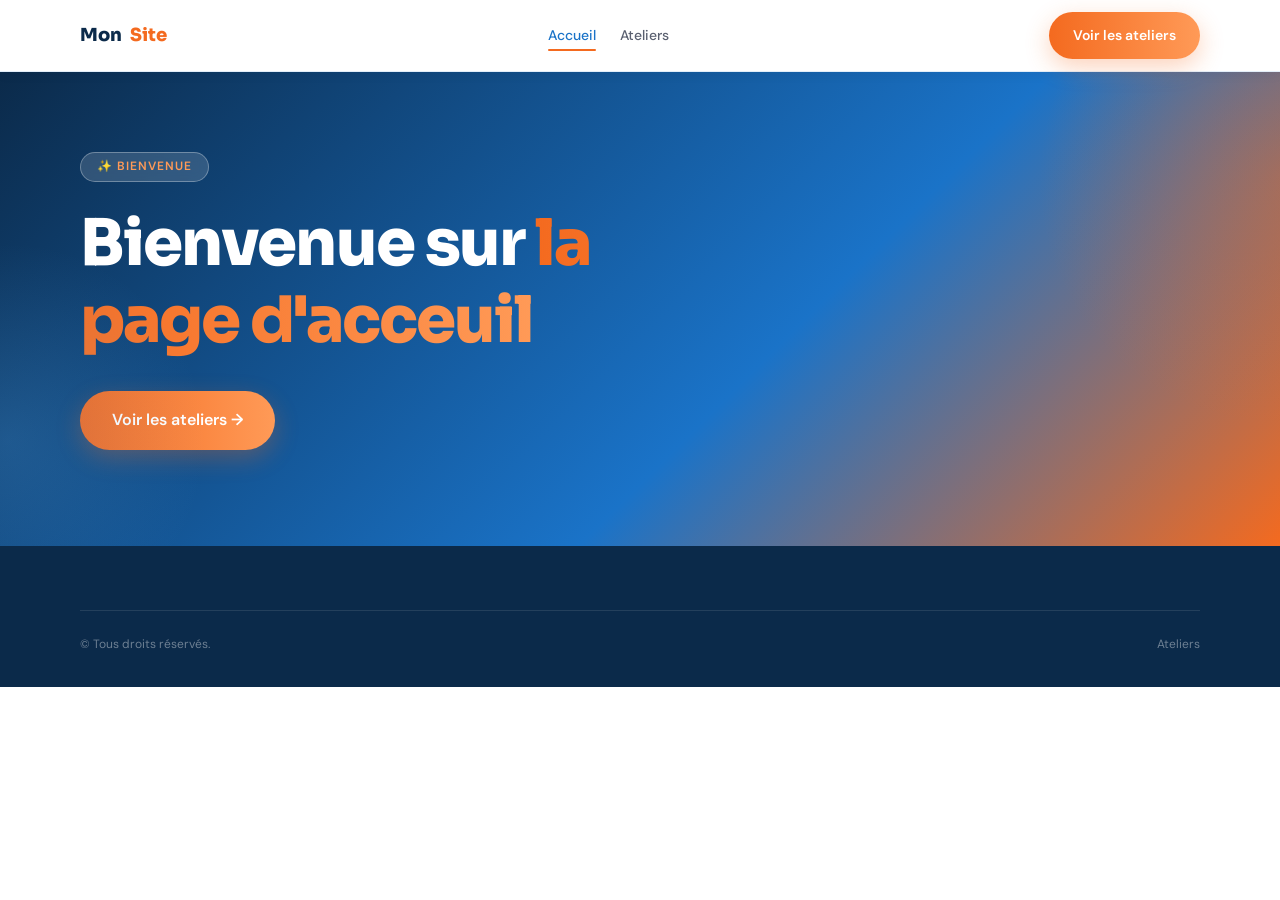
<file: index.html>
<!DOCTYPE html>
<html lang="fr">
<head>
  <meta charset="UTF-8" />
  <meta name="viewport" content="width=device-width, initial-scale=1.0" />
  <title>Accueil</title>
  <link rel="preconnect" href="https://fonts.googleapis.com" />
  <link href="https://fonts.googleapis.com/css2?family=Sora:wght@400;600;700;800&family=DM+Sans:ital,opsz,wght@0,9..40,400;0,9..40,500;0,9..40,600;1,9..40,400&display=swap" rel="stylesheet" />
  <link rel="stylesheet" href="style.css" />
</head>
<body>

  <!-- ── Navigation ───────────────────────────────────────── -->
  <header class="nav">
    <div class="conteneur nav__inner">
      <a href="index.html" class="nav__logo">
        Mon<span>Site</span>
      </a>

      <nav class="nav__liens">
        <a href="index.html" class="nav__lien actif">Accueil</a>
        <a href="ateliers.html" class="nav__lien">Ateliers</a>
      </nav>

      <div class="nav__actions">
        <a href="ateliers.html" class="btn btn-primaire">Voir les ateliers</a>
      </div>

      <!-- Burger mobile -->
      <button class="nav__burger" id="burger" aria-label="Menu">
        <span></span><span></span><span></span>
      </button>
    </div>
  </header>

  <!-- Menu mobile -->
  <div class="nav__mobile" id="navMobile">
    <a href="index.html" class="nav__lien actif">Accueil</a>
    <a href="ateliers.html" class="nav__lien">Ateliers</a>
    <a href="ateliers.html" class="btn btn-primaire btn-plein mt-4">Voir les ateliers</a>
  </div>

  <!-- ── Hero ─────────────────────────────────────────────── -->
  <section class="hero">
    <div class="conteneur">
      <div class="hero__layout">
        <div>
          <div class="hero__badge">✨ Bienvenue</div>
          <h1 class="titre-hero hero__titre">
            Bienvenue sur <span class="accent-orange">la page d'acceuil</span>
          </h1>
          <p class="hero__sous-titre">
            
          </p>
          <div class="hero__cta">
            <a href="ateliers.html" class="btn btn-primaire btn-lg">
              Voir les ateliers →
            </a>
          </div>
        </div>
      </div>
    </div>
  </section>

  <!-- ── Footer ───────────────────────────────────────────── -->
  <footer class="footer">
    <div class="conteneur">
      <hr class="footer__separateur" />
      <div class="footer__bas">
        <span>© Tous droits réservés.</span>
        <div class="footer__mentions">
          <a href="ateliers.html" class="footer__mention-lien">Ateliers</a>
        </div>
      </div>
    </div>
  </footer>

  <script>
    // Burger menu
    const burger = document.getElementById('burger');
    const navMobile = document.getElementById('navMobile');
    burger.addEventListener('click', () => {
      burger.classList.toggle('ouvert');
      navMobile.classList.toggle('ouvert');
    });
  </script>

</body>
</html>
</file>
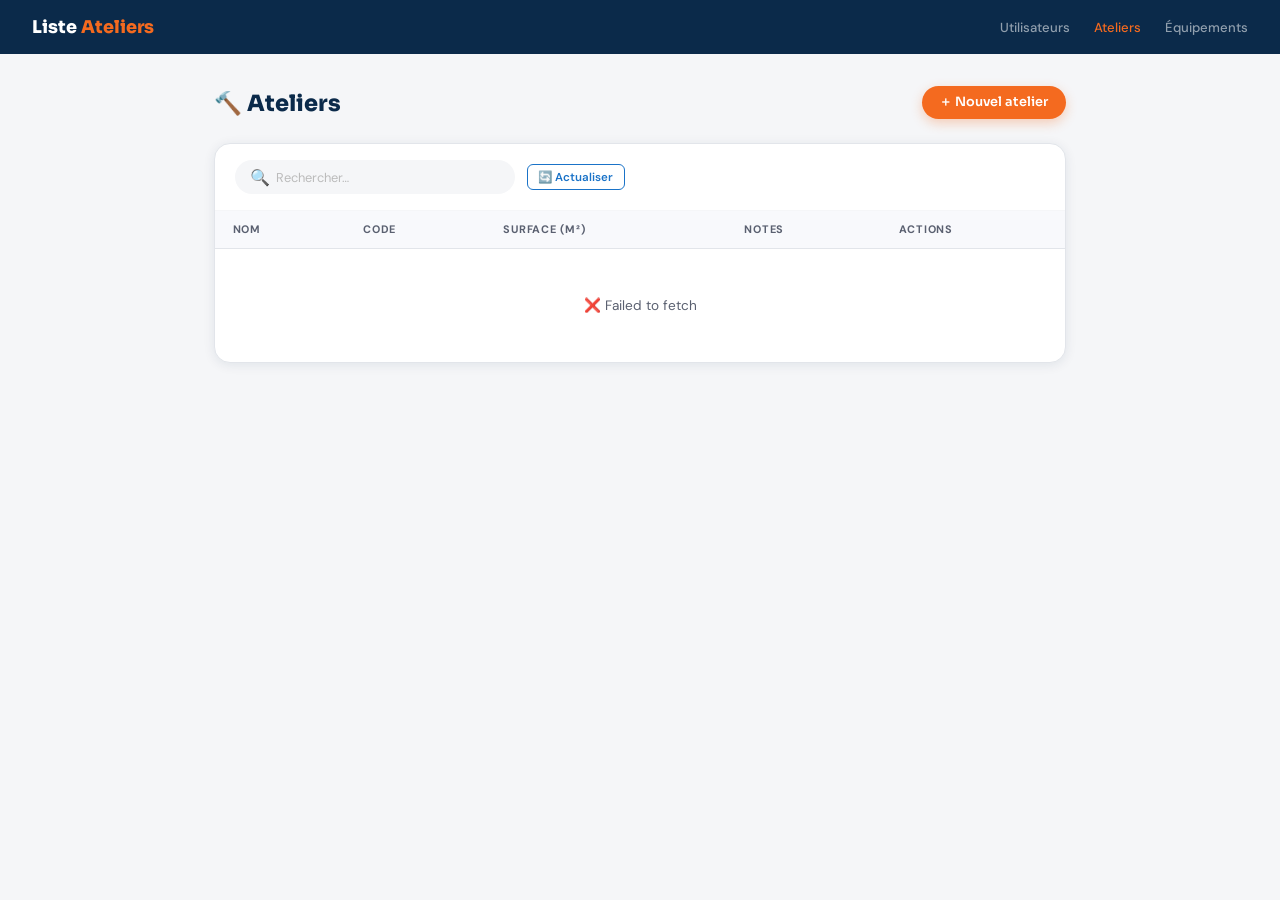
<file: ateliers.html>
<!DOCTYPE html>
<html lang="fr">
<head>
  <meta charset="UTF-8" />
  <meta name="viewport" content="width=device-width, initial-scale=1.0" />
  <title>Ateliers</title>
  <link href="https://fonts.googleapis.com/css2?family=Sora:wght@600;700;800&family=DM+Sans:wght@400;500;600&display=swap" rel="stylesheet" />
  <style>
    :root {
      --orange: #F46A1F;
      --orange-pale: #FFF0E6;
      --bleu: #1A73C8;
      --bleu-pale: #E8F3FB;
      --bleu-nuit: #0B2A4A;
      --blanc: #FFFFFF;
      --gris: #F5F6F8;
      --gris-bord: #E2E5EA;
      --gris-texte: #5A6070;
      --noir: #1A1F2E;
      --vert-pale: #E6F9F0;
      --vert: #27AE60;
      --rouge-pale: #FDECEA;
      --rouge: #E74C3C;
      --font-titre: 'Sora', sans-serif;
      --font: 'DM Sans', sans-serif;
      --r: 10px;
      --r-lg: 16px;
      --shadow: 0 2px 12px rgba(11,42,74,.09);
      --shadow-md: 0 6px 24px rgba(11,42,74,.13);
    }
    *, *::before, *::after { box-sizing: border-box; margin: 0; padding: 0; }
    body { font-family: var(--font); background: var(--gris); color: var(--noir); min-height: 100vh; }
    a { color: inherit; text-decoration: none; }
    button { font-family: inherit; cursor: pointer; border: none; background: none; }
    input, textarea { font-family: inherit; font-size: inherit; }

    /* ── Header ── */
    .header {
      background: var(--bleu-nuit);
      padding: 1rem 2rem;
      display: flex; align-items: center; justify-content: space-between;
    }
    .header__logo { font-family: var(--font-titre); font-size: 1.1rem; font-weight: 800; color: var(--blanc); }
    .header__logo span { color: var(--orange); }
    .header__nav { display: flex; gap: 1.5rem; }
    .header__nav a { font-size: .82rem; color: rgba(255,255,255,.55); font-weight: 500; transition: color .2s; }
    .header__nav a:hover, .header__nav a.actif { color: var(--blanc); }
    .header__nav a.actif { color: var(--orange); }

    /* ── Page ── */
    .page { max-width: 900px; margin: 2rem auto; padding: 0 1.5rem 3rem; }

    .page-titre {
      font-family: var(--font-titre); font-size: 1.4rem; font-weight: 800;
      color: var(--bleu-nuit); margin-bottom: 1.5rem;
      display: flex; align-items: center; justify-content: space-between;
    }

    /* ── Boutons ── */
    .btn {
      display: inline-flex; align-items: center; gap: .35rem;
      padding: .5rem 1.1rem; border-radius: 999px;
      font-size: .8rem; font-weight: 600; transition: all .2s; cursor: pointer;
    }
    .btn-primaire { background: var(--orange); color: var(--blanc); box-shadow: 0 4px 12px rgba(244,106,31,.3); }
    .btn-primaire:hover { filter: brightness(1.08); transform: translateY(-1px); }
    .btn-secondaire { background: var(--blanc); color: var(--bleu); border: 1.5px solid var(--bleu); }
    .btn-secondaire:hover { background: var(--bleu); color: var(--blanc); }
    .btn-danger { background: var(--rouge-pale); color: var(--rouge); border: 1.5px solid #f5c6c6; }
    .btn-danger:hover { background: var(--rouge); color: var(--blanc); }
    .btn-sm { padding: .28rem .65rem; font-size: .72rem; border-radius: 6px; }

    /* ── Carte table ── */
    .card {
      background: var(--blanc); border-radius: var(--r-lg);
      box-shadow: var(--shadow); border: 1px solid var(--gris-bord); overflow: hidden;
    }
    .card-header {
      padding: 1rem 1.25rem; border-bottom: 1px solid var(--gris);
      display: flex; align-items: center; gap: .75rem; flex-wrap: wrap;
    }
    .search {
      display: flex; align-items: center; gap: .4rem;
      background: var(--gris); border: 1.5px solid transparent;
      border-radius: 999px; padding: .35rem .85rem; flex: 1; max-width: 280px;
      transition: all .2s;
    }
    .search:focus-within { border-color: var(--bleu); background: var(--blanc); box-shadow: 0 0 0 3px rgba(26,115,200,.1); }
    .search input { border: none; background: transparent; outline: none; font-size: .8rem; width: 100%; color: var(--noir); }
    .search input::placeholder { color: #bbb; }

    /* ── Table ── */
    table { width: 100%; border-collapse: collapse; font-size: .83rem; }
    thead { background: #F8F9FC; }
    thead th {
      padding: .7rem 1.1rem; text-align: left;
      font-size: .68rem; font-weight: 700; color: var(--gris-texte);
      letter-spacing: .07em; text-transform: uppercase;
      border-bottom: 1px solid var(--gris-bord); white-space: nowrap;
    }
    tbody tr { border-bottom: 1px solid var(--gris); transition: background .15s; }
    tbody tr:last-child { border-bottom: none; }
    tbody tr:hover { background: #F8FBFF; }
    td { padding: .8rem 1.1rem; vertical-align: middle; }
    td.nom-cell { font-weight: 600; color: var(--bleu-nuit); }
    td.code-cell { font-family: 'Courier New', monospace; font-size: .75rem; color: var(--gris-texte); }
    td.muted { color: var(--gris-texte); font-size: .8rem; }
    .actions { display: flex; gap: .35rem; }

    .empty { text-align: center; padding: 3rem; color: var(--gris-texte); font-size: .85rem; }
    .spinner-wrap { text-align: center; padding: 3rem; }
    .spinner {
      display: inline-block; width: 26px; height: 26px;
      border: 3px solid var(--gris-bord); border-top-color: var(--orange);
      border-radius: 50%; animation: spin .7s linear infinite;
    }
    @keyframes spin { to { transform: rotate(360deg); } }

    /* ── Modal ── */
    .overlay {
      position: fixed; inset: 0; background: rgba(11,42,74,.5);
      backdrop-filter: blur(4px); display: flex; align-items: center; justify-content: center;
      z-index: 1000; opacity: 0; pointer-events: none; transition: opacity .25s;
    }
    .overlay.ouvert { opacity: 1; pointer-events: all; }
    .modal {
      background: var(--blanc); border-radius: var(--r-lg); width: 100%; max-width: 440px;
      box-shadow: var(--shadow-md);
      transform: translateY(12px) scale(.97); transition: transform .25s;
    }
    .overlay.ouvert .modal { transform: none; }
    .modal-header {
      padding: 1.25rem 1.5rem 1rem; border-bottom: 1px solid var(--gris);
      display: flex; align-items: center; justify-content: space-between;
    }
    .modal-header h2 { font-family: var(--font-titre); font-size: .95rem; font-weight: 700; color: var(--bleu-nuit); }
    .modal-close {
      width: 28px; height: 28px; border-radius: 50%; background: var(--gris);
      display: flex; align-items: center; justify-content: center;
      font-size: .8rem; color: var(--gris-texte); transition: all .2s;
    }
    .modal-close:hover { background: var(--rouge-pale); color: var(--rouge); }
    .modal-body { padding: 1.25rem 1.5rem; display: flex; flex-direction: column; gap: .85rem; }
    .modal-footer { padding: .85rem 1.5rem 1.25rem; display: flex; gap: .6rem; justify-content: flex-end; }

    .champ { display: flex; flex-direction: column; gap: .35rem; }
    .champ label { font-size: .75rem; font-weight: 600; color: var(--bleu-nuit); }
    .champ input, .champ textarea {
      padding: .55rem .8rem; border: 1.5px solid var(--gris-bord);
      border-radius: var(--r); font-size: .85rem; color: var(--noir); outline: none;
      transition: border-color .15s;
    }
    .champ input:focus, .champ textarea:focus { border-color: var(--bleu); box-shadow: 0 0 0 3px rgba(26,115,200,.1); }
    .champ textarea { min-height: 72px; resize: vertical; }
    .champ .erreur-msg { font-size: .7rem; color: var(--rouge); }
    .champ input.err { border-color: var(--rouge); }

    /* ── Confirm ── */
    .confirm-box {
      background: var(--blanc); border-radius: var(--r-lg); padding: 1.75rem;
      max-width: 340px; width: 100%; text-align: center; box-shadow: var(--shadow-md);
      transform: scale(.95); transition: transform .25s;
    }
    .overlay.ouvert .confirm-box { transform: scale(1); }
    .confirm-box .icon { font-size: 2rem; margin-bottom: .75rem; }
    .confirm-box h3 { font-family: var(--font-titre); font-size: .95rem; font-weight: 700; margin-bottom: .4rem; color: var(--bleu-nuit); }
    .confirm-box p { font-size: .8rem; color: var(--gris-texte); margin-bottom: 1.25rem; line-height: 1.5; }
    .confirm-box .actions { justify-content: center; }

    /* ── Toasts ── */
    .toasts { position: fixed; bottom: 1.25rem; right: 1.25rem; display: flex; flex-direction: column; gap: .4rem; z-index: 2000; }
    .toast {
      padding: .65rem 1rem; border-radius: var(--r); font-size: .8rem; font-weight: 500;
      display: flex; align-items: center; gap: .5rem; min-width: 220px;
      box-shadow: var(--shadow); animation: tin .25s ease;
    }
    .toast--ok  { background: var(--vert-pale); color: #1A5C35; border-left: 3px solid var(--vert); }
    .toast--err { background: var(--rouge-pale); color: #7B1A1A; border-left: 3px solid var(--rouge); }
    @keyframes tin { from { opacity:0; transform:translateX(16px); } to { opacity:1; transform:none; } }

    @media (max-width: 600px) {
      .page { padding: 0 .75rem 2rem; margin-top: 1rem; }
      .header { padding: .75rem 1rem; }
      .header__nav { display: none; }
    }
  </style>
</head>
<body>

<header class="header">
  <div class="header__logo">Liste<span> Ateliers</span></div>
  <nav class="header__nav">
    <a href="admin-utilisateurs.html">Utilisateurs</a>
    <a href="ateliers.html" class="actif">Ateliers</a>
    <a href="#">Équipements</a>
  </nav>
</header>

<div class="page">
  <div class="page-titre">
    🔨 Ateliers
    <button class="btn btn-primaire" onclick="ouvrirCreation()">＋ Nouvel atelier</button>
  </div>

  <div class="card">
    <div class="card-header">
      <div class="search">
        <span>🔍</span>
        <input type="text" id="recherche" placeholder="Rechercher…" oninput="filtrer()" />
      </div>
      <button class="btn btn-secondaire btn-sm" onclick="charger()">🔄 Actualiser</button>
    </div>

    <table>
      <thead>
        <tr>
          <th>Nom</th>
          <th>Code</th>
          <th>Surface (m²)</th>
          <th>Notes</th>
          <th>Actions</th>
        </tr>
      </thead>
      <tbody id="tbody">
        <tr><td colspan="5" class="spinner-wrap"><div class="spinner"></div></td></tr>
      </tbody>
    </table>
  </div>
</div>

<!-- Modal création / édition -->
<div class="overlay" id="overlayForm">
  <div class="modal">
    <div class="modal-header">
      <h2 id="modalTitre">Nouvel atelier</h2>
      <button class="modal-close" onclick="fermer('overlayForm')">✕</button>
    </div>
    <div class="modal-body">
      <div class="champ">
        <label>Nom *</label>
        <input type="text" id="fNom" placeholder="Ex : Atelier Mécanique" />
        <span class="erreur-msg" id="eNom"></span>
      </div>
      <div class="champ">
        <label>Code</label>
        <input type="text" id="fCode" placeholder="Ex : ATL-001" style="font-family:'Courier New',monospace" />
      </div>
      <div class="champ">
        <label>Surface (m²)</label>
        <input type="number" id="fSurface" placeholder="Ex : 250" min="0" />
      </div>
      <div class="champ">
        <label>Notes</label>
        <textarea id="fNotes" placeholder="Description, remarques…"></textarea>
      </div>
    </div>
    <div class="modal-footer">
      <button class="btn btn-secondaire" onclick="fermer('overlayForm')">Annuler</button>
      <button class="btn btn-primaire" id="btnSave" onclick="sauvegarder()">Créer</button>
    </div>
  </div>
</div>

<!-- Modal confirmation suppression -->
<div class="overlay" id="overlayConfirm">
  <div class="confirm-box">
    <div class="icon">🗑️</div>
    <h3>Supprimer cet atelier ?</h3>
    <p id="confirmTexte">Cette action est irréversible.</p>
    <div class="actions" style="display:flex;gap:.6rem;justify-content:center">
      <button class="btn btn-secondaire" onclick="fermer('overlayConfirm')">Annuler</button>
      <button class="btn btn-danger" id="btnConfirm">Supprimer</button>
    </div>
  </div>
</div>

<div class="toasts" id="toasts"></div>

<script>
  const URL  = 'https://yabkcdgdyavqfenjqqpy.supabase.co';
  const KEY  = 'eyJhbGciOiJIUzI1NiIsInR5cCI6IkpXVCJ9.eyJpc3MiOiJzdXBhYmFzZSIsInJlZiI6InlhYmtjZGdkeWF2cWZlbmpxcXB5Iiwicm9sZSI6ImFub24iLCJpYXQiOjE3NzgxMTQyNjMsImV4cCI6MjA5MzY5MDI2M30.4DC3Rmr_GLHegLFbB76ewJqmKFsszNnyOjcOK4EzpGs';
  const H    = { 'apikey': KEY, 'Authorization': `Bearer ${KEY}`, 'Content-Type': 'application/json', 'Prefer': 'return=representation' };

  let tous = [], editId = null;

  async function charger() {
    tbody().innerHTML = `<tr><td colspan="5" class="spinner-wrap"><div class="spinner"></div></td></tr>`;
    try {
      const r = await fetch(`${URL}/rest/v1/ateliers?select=*&order=nom.asc`, { headers: H });
      if (!r.ok) throw new Error(await r.text());
      tous = await r.json();
      filtrer();
    } catch(e) {
      tbody().innerHTML = `<tr><td colspan="5" class="empty">❌ ${e.message}</td></tr>`;
    }
  }

  function filtrer() {
    const q = document.getElementById('recherche').value.toLowerCase();
    const data = tous.filter(a =>
      (a.nom||'').toLowerCase().includes(q) ||
      (a.code||'').toLowerCase().includes(q) ||
      (a.notes||'').toLowerCase().includes(q)
    );
    if (!data.length) {
      tbody().innerHTML = `<tr><td colspan="5" class="empty">Aucun atelier trouvé</td></tr>`;
      return;
    }
    tbody().innerHTML = data.map(a => `
      <tr>
        <td class="nom-cell">${esc(a.nom)}</td>
        <td class="code-cell">${esc(a.code || '—')}</td>
        <td class="muted">${a.surface != null ? a.surface + ' m²' : '—'}</td>
        <td class="muted" style="max-width:220px;white-space:nowrap;overflow:hidden;text-overflow:ellipsis">${esc(a.notes||'—')}</td>
        <td>
          <div class="actions">
            <button class="btn btn-secondaire btn-sm" onclick="ouvrirEdition(${a.id})">✏️ Modifier</button>
            <button class="btn btn-danger btn-sm" onclick="confirmerSuppr(${a.id}, '${esc(a.nom)}')">🗑️</button>
          </div>
        </td>
      </tr>`).join('');
  }

  function tbody() { return document.getElementById('tbody'); }

  /* ── Création ── */
  function ouvrirCreation() {
    editId = null;
    document.getElementById('modalTitre').textContent = 'Nouvel atelier';
    document.getElementById('btnSave').textContent = 'Créer';
    document.getElementById('fNom').value = '';
    document.getElementById('fCode').value = '';
    document.getElementById('fSurface').value = '';
    document.getElementById('fNotes').value = '';
    document.getElementById('eNom').textContent = '';
    document.getElementById('fNom').classList.remove('err');
    ouvrir('overlayForm');
  }

  /* ── Édition ── */
  function ouvrirEdition(id) {
    const a = tous.find(x => x.id === id);
    if (!a) return;
    editId = id;
    document.getElementById('modalTitre').textContent = 'Modifier l\'atelier';
    document.getElementById('btnSave').textContent = 'Enregistrer';
    document.getElementById('fNom').value     = a.nom || '';
    document.getElementById('fCode').value    = a.code || '';
    document.getElementById('fSurface').value = a.surface != null ? a.surface : '';
    document.getElementById('fNotes').value   = a.notes || '';
    document.getElementById('eNom').textContent = '';
    document.getElementById('fNom').classList.remove('err');
    ouvrir('overlayForm');
  }

  /* ── Sauvegarde ── */
  async function sauvegarder() {
    const nom     = document.getElementById('fNom').value.trim();
    const code    = document.getElementById('fCode').value.trim() || null;
    const surface = document.getElementById('fSurface').value !== '' ? parseFloat(document.getElementById('fSurface').value) : null;
    const notes   = document.getElementById('fNotes').value.trim() || null;

    if (!nom) {
      document.getElementById('fNom').classList.add('err');
      document.getElementById('eNom').textContent = 'Le nom est requis';
      return;
    }
    document.getElementById('fNom').classList.remove('err');
    document.getElementById('eNom').textContent = '';

    const btn = document.getElementById('btnSave');
    btn.disabled = true; btn.textContent = '⏳…';

    const payload = { nom, code, surface, notes };
    try {
      if (editId) {
        const r = await fetch(`${URL}/rest/v1/ateliers?id=eq.${editId}`, { method:'PATCH', headers: H, body: JSON.stringify(payload) });
        if (!r.ok) throw new Error(await r.text());
        toast('Atelier modifié ✓', 'ok');
      } else {
        const r = await fetch(`${URL}/rest/v1/ateliers`, { method:'POST', headers: H, body: JSON.stringify(payload) });
        if (!r.ok) throw new Error(await r.text());
        toast('Atelier créé ✓', 'ok');
      }
      fermer('overlayForm');
      charger();
    } catch(e) {
      toast('Erreur : ' + e.message, 'err');
    } finally {
      btn.disabled = false;
      btn.textContent = editId ? 'Enregistrer' : 'Créer';
    }
  }

  /* ── Suppression ── */
  function confirmerSuppr(id, nom) {
    document.getElementById('confirmTexte').textContent = `Supprimer « ${nom} » ? Cette action est irréversible.`;
    document.getElementById('btnConfirm').onclick = () => supprimer(id);
    ouvrir('overlayConfirm');
  }

  async function supprimer(id) {
    fermer('overlayConfirm');
    try {
      const r = await fetch(`${URL}/rest/v1/ateliers?id=eq.${id}`, { method:'DELETE', headers: {...H, 'Prefer':'return=minimal'} });
      if (!r.ok) throw new Error(await r.text());
      toast('Atelier supprimé', 'ok');
      charger();
    } catch(e) {
      toast('Erreur : ' + e.message, 'err');
    }
  }

  /* ── Modals ── */
  function ouvrir(id) { document.getElementById(id).classList.add('ouvert'); }
  function fermer(id) { document.getElementById(id).classList.remove('ouvert'); }
  document.querySelectorAll('.overlay').forEach(el => el.addEventListener('click', e => { if (e.target === el) fermer(el.id); }));
  document.addEventListener('keydown', e => { if (e.key === 'Escape') document.querySelectorAll('.overlay.ouvert').forEach(el => fermer(el.id)); });

  /* ── Toast ── */
  function toast(msg, type) {
    const el = document.createElement('div');
    el.className = `toast toast--${type}`;
    el.innerHTML = `<span>${type==='ok'?'✅':'❌'}</span><span>${msg}</span>`;
    document.getElementById('toasts').appendChild(el);
    setTimeout(() => el.remove(), 3500);
  }

  /* ── Utils ── */
  function esc(s) { return String(s).replace(/&/g,'&amp;').replace(/</g,'&lt;').replace(/>/g,'&gt;').replace(/"/g,'&quot;').replace(/'/g,'&#39;'); }

  charger();
</script>
</body>
</html>
</file>
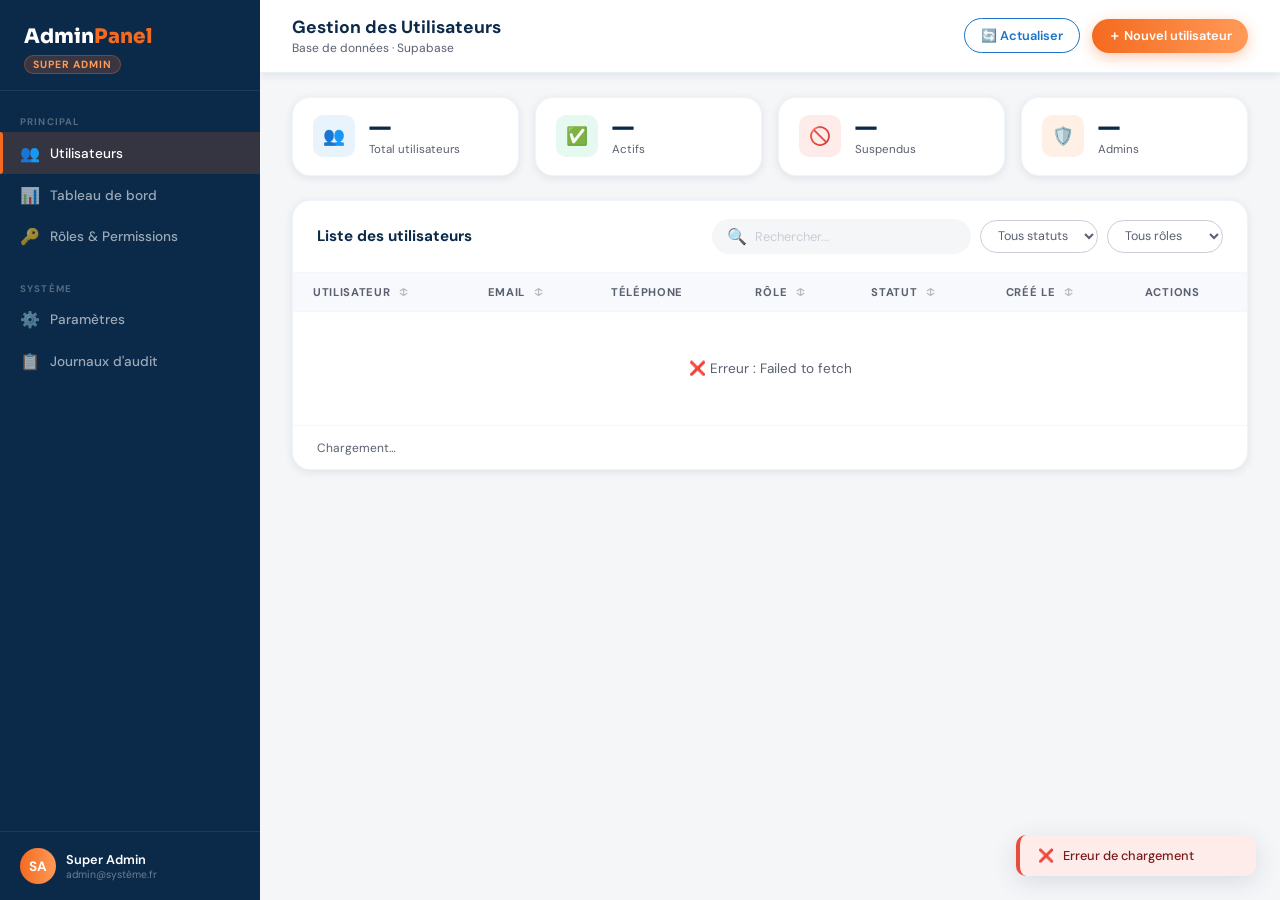
<file: utilisateurs.html>
<!DOCTYPE html>
<html lang="fr">
<head>
  <meta charset="UTF-8" />
  <meta name="viewport" content="width=device-width, initial-scale=1.0" />
  <title>Admin — Gestion des Utilisateurs</title>
  <link rel="preconnect" href="https://fonts.googleapis.com" />
  <link href="https://fonts.googleapis.com/css2?family=Sora:wght@400;600;700;800&family=DM+Sans:ital,opsz,wght@0,9..40,400;0,9..40,500;0,9..40,600;1,9..40,400&display=swap" rel="stylesheet" />
  <style>
    /* ── Variables (reprises de style.css) ──────────────────── */
    :root {
      --orange-vif:    #F46A1F;
      --orange-clair:  #FF9A57;
      --orange-pale:   #FFF0E6;
      --orange-sombre: #C44E0A;
      --bleu-vif:      #1A73C8;
      --bleu-clair:    #5AACF0;
      --bleu-pale:     #E8F3FB;
      --bleu-sombre:   #0D4F8A;
      --bleu-nuit:     #0B2A4A;
      --blanc:         #FFFFFF;
      --gris-clair:    #F5F6F8;
      --gris-moyen:    #C8CDD6;
      --gris-texte:    #5A6070;
      --noir-doux:     #1A1F2E;
      --gradient-hero:   linear-gradient(135deg, var(--bleu-nuit) 0%, var(--bleu-vif) 60%, var(--orange-vif) 100%);
      --gradient-accent: linear-gradient(90deg, var(--orange-vif), var(--orange-clair));
      --font-titre: 'Sora', 'Segoe UI', sans-serif;
      --font-corps: 'DM Sans', 'Helvetica Neue', Arial, sans-serif;
      --ombre-sm: 0 2px 8px rgba(26,47,78,.10);
      --ombre-md: 0 6px 24px rgba(26,47,78,.13);
      --ombre-lg: 0 16px 48px rgba(26,47,78,.18);
      --r-sm: 4px; --r-md: 10px; --r-lg: 18px; --r-xl: 28px; --r-full: 9999px;
      --transition: 280ms cubic-bezier(.4,0,.2,1);
    }

    *, *::before, *::after { box-sizing: border-box; margin: 0; padding: 0; }
    html { font-size: 16px; scroll-behavior: smooth; }
    body {
      font-family: var(--font-corps);
      background: var(--gris-clair);
      color: var(--noir-doux);
      min-height: 100vh;
      display: flex;
      flex-direction: column;
    }
    h1,h2,h3,h4 { font-family: var(--font-titre); line-height: 1.2; }
    a { text-decoration: none; color: inherit; }
    button { font-family: inherit; cursor: pointer; border: none; background: none; }
    input, textarea, select { font-family: inherit; font-size: inherit; }

    /* ── Layout ─────────────────────────────────────────────── */
    .layout { display: flex; min-height: 100vh; }

    /* ── Sidebar ────────────────────────────────────────────── */
    .sidebar {
      width: 260px;
      flex-shrink: 0;
      background: var(--bleu-nuit);
      display: flex;
      flex-direction: column;
      position: sticky;
      top: 0;
      height: 100vh;
      overflow-y: auto;
    }

    .sidebar__logo {
      padding: 1.5rem 1.5rem 1rem;
      border-bottom: 1px solid rgba(255,255,255,.08);
    }
    .sidebar__logo-text {
      font-family: var(--font-titre);
      font-size: 1.25rem;
      font-weight: 800;
      color: var(--blanc);
    }
    .sidebar__logo-text span { color: var(--orange-vif); }
    .sidebar__badge {
      display: inline-block;
      margin-top: .35rem;
      padding: .15rem .5rem;
      background: rgba(244,106,31,.2);
      border: 1px solid rgba(244,106,31,.35);
      border-radius: var(--r-full);
      font-size: .65rem;
      font-weight: 700;
      letter-spacing: .1em;
      text-transform: uppercase;
      color: var(--orange-clair);
    }

    .sidebar__nav { flex: 1; padding: 1rem 0; }
    .sidebar__section-label {
      padding: .5rem 1.25rem .25rem;
      font-size: .6rem;
      font-weight: 700;
      letter-spacing: .12em;
      text-transform: uppercase;
      color: rgba(255,255,255,.3);
    }

    .sidebar__item {
      display: flex;
      align-items: center;
      gap: .65rem;
      padding: .65rem 1.25rem;
      color: rgba(255,255,255,.6);
      font-size: .85rem;
      font-weight: 500;
      border-radius: 0;
      transition: all var(--transition);
      cursor: pointer;
      position: relative;
    }
    .sidebar__item:hover { color: var(--blanc); background: rgba(255,255,255,.06); }
    .sidebar__item.actif {
      color: var(--blanc);
      background: rgba(244,106,31,.18);
    }
    .sidebar__item.actif::before {
      content: '';
      position: absolute;
      left: 0; top: 0; bottom: 0;
      width: 3px;
      background: var(--orange-vif);
      border-radius: 0 var(--r-sm) var(--r-sm) 0;
    }
    .sidebar__item-icon { font-size: 1rem; width: 20px; text-align: center; }

    .sidebar__footer {
      padding: 1rem 1.25rem;
      border-top: 1px solid rgba(255,255,255,.08);
    }
    .sidebar__user {
      display: flex;
      align-items: center;
      gap: .6rem;
    }
    .sidebar__avatar {
      width: 36px; height: 36px;
      border-radius: 50%;
      background: var(--gradient-accent);
      display: flex; align-items: center; justify-content: center;
      font-weight: 700; font-size: .85rem; color: var(--blanc);
      flex-shrink: 0;
    }
    .sidebar__user-info { flex: 1; min-width: 0; }
    .sidebar__user-name { font-size: .8rem; font-weight: 600; color: var(--blanc); truncate; white-space: nowrap; overflow: hidden; text-overflow: ellipsis; }
    .sidebar__user-role { font-size: .65rem; color: rgba(255,255,255,.4); }

    /* ── Main content ───────────────────────────────────────── */
    .main { flex: 1; display: flex; flex-direction: column; overflow: hidden; }

    /* ── Topbar ─────────────────────────────────────────────── */
    .topbar {
      background: var(--blanc);
      border-bottom: 1px solid rgba(26,115,200,.10);
      padding: 1rem 2rem;
      display: flex;
      align-items: center;
      justify-content: space-between;
      box-shadow: var(--ombre-sm);
      flex-shrink: 0;
    }

    .topbar__titre { font-size: 1.1rem; font-weight: 700; color: var(--bleu-nuit); }
    .topbar__sous  { font-size: .75rem; color: var(--gris-texte); margin-top: .1rem; }

    .topbar__actions { display: flex; align-items: center; gap: .75rem; }

    .btn {
      display: inline-flex; align-items: center; gap: .4rem;
      padding: .5rem 1rem;
      border-radius: var(--r-full);
      font-size: .8rem; font-weight: 600;
      transition: all var(--transition);
      cursor: pointer;
      white-space: nowrap;
    }
    .btn-primaire {
      background: var(--gradient-accent);
      color: var(--blanc);
      box-shadow: 0 4px 14px rgba(244,106,31,.35);
    }
    .btn-primaire:hover { transform: translateY(-1px); filter: brightness(1.08); }
    .btn-secondaire {
      background: var(--blanc);
      color: var(--bleu-vif);
      border: 1.5px solid var(--bleu-vif);
    }
    .btn-secondaire:hover { background: var(--bleu-vif); color: var(--blanc); }
    .btn-danger {
      background: #FDECEA;
      color: #C0392B;
      border: 1.5px solid #EBCFCF;
    }
    .btn-danger:hover { background: #C0392B; color: var(--blanc); }
    .btn-sm { padding: .3rem .7rem; font-size: .72rem; }
    .btn-icon { padding: .4rem .55rem; border-radius: var(--r-md); }

    /* ── Content zone ───────────────────────────────────────── */
    .content { flex: 1; padding: 1.5rem 2rem; overflow-y: auto; }

    /* ── Stats bar ──────────────────────────────────────────── */
    .stats-bar {
      display: grid;
      grid-template-columns: repeat(4, 1fr);
      gap: 1rem;
      margin-bottom: 1.5rem;
    }

    .stat-card {
      background: var(--blanc);
      border-radius: var(--r-lg);
      padding: 1.1rem 1.25rem;
      box-shadow: var(--ombre-sm);
      border: 1px solid rgba(26,115,200,.07);
      display: flex;
      align-items: center;
      gap: .85rem;
      transition: all var(--transition);
    }
    .stat-card:hover { transform: translateY(-2px); box-shadow: var(--ombre-md); }

    .stat-card__icon {
      width: 42px; height: 42px;
      border-radius: var(--r-md);
      display: flex; align-items: center; justify-content: center;
      font-size: 1.1rem;
    }
    .stat-card__icon--orange { background: var(--orange-pale); }
    .stat-card__icon--bleu   { background: var(--bleu-pale); }
    .stat-card__icon--vert   { background: #E6F9F0; }
    .stat-card__icon--rouge  { background: #FDECEA; }

    .stat-card__val {
      font-family: var(--font-titre);
      font-size: 1.5rem;
      font-weight: 800;
      color: var(--bleu-nuit);
      line-height: 1;
    }
    .stat-card__lbl { font-size: .72rem; color: var(--gris-texte); margin-top: .2rem; }

    /* ── Table card ─────────────────────────────────────────── */
    .table-card {
      background: var(--blanc);
      border-radius: var(--r-lg);
      box-shadow: var(--ombre-sm);
      border: 1px solid rgba(26,115,200,.08);
      overflow: hidden;
    }

    .table-card__header {
      padding: 1.1rem 1.5rem;
      border-bottom: 1px solid var(--gris-clair);
      display: flex;
      align-items: center;
      justify-content: space-between;
      gap: 1rem;
      flex-wrap: wrap;
    }

    .table-card__title { font-size: .95rem; font-weight: 700; color: var(--bleu-nuit); }

    .search-bar {
      display: flex;
      align-items: center;
      gap: .5rem;
      background: var(--gris-clair);
      border: 1.5px solid transparent;
      border-radius: var(--r-full);
      padding: .4rem .9rem;
      transition: all var(--transition);
    }
    .search-bar:focus-within { border-color: var(--bleu-vif); background: var(--blanc); box-shadow: 0 0 0 3px rgba(26,115,200,.12); }
    .search-bar input {
      border: none; background: transparent; outline: none;
      font-size: .8rem; color: var(--noir-doux); width: 200px;
    }
    .search-bar input::placeholder { color: var(--gris-moyen); }

    .filter-select {
      padding: .4rem .8rem;
      border: 1.5px solid var(--gris-moyen);
      border-radius: var(--r-full);
      font-size: .78rem;
      color: var(--gris-texte);
      background: var(--blanc);
      cursor: pointer;
      outline: none;
      transition: border-color var(--transition);
    }
    .filter-select:focus { border-color: var(--bleu-vif); }

    /* ── Table ──────────────────────────────────────────────── */
    .table-wrapper { overflow-x: auto; }

    table { width: 100%; border-collapse: collapse; font-size: .82rem; }
    thead { background: #F8F9FC; }
    thead th {
      padding: .75rem 1.25rem;
      text-align: left;
      font-size: .7rem;
      font-weight: 700;
      color: var(--gris-texte);
      letter-spacing: .06em;
      text-transform: uppercase;
      white-space: nowrap;
      border-bottom: 1px solid var(--gris-clair);
      cursor: pointer;
      user-select: none;
    }
    thead th:hover { color: var(--bleu-vif); }
    thead th .sort-icon { opacity: .4; margin-left: .3rem; }
    thead th.sorted .sort-icon { opacity: 1; color: var(--orange-vif); }

    tbody tr {
      border-bottom: 1px solid var(--gris-clair);
      transition: background var(--transition);
    }
    tbody tr:last-child { border-bottom: none; }
    tbody tr:hover { background: #F8FBFF; }

    td { padding: .85rem 1.25rem; vertical-align: middle; }

    .user-cell {
      display: flex;
      align-items: center;
      gap: .75rem;
    }
    .user-avatar {
      width: 34px; height: 34px;
      border-radius: 50%;
      background: var(--gradient-accent);
      display: flex; align-items: center; justify-content: center;
      font-weight: 700; font-size: .78rem; color: var(--blanc);
      flex-shrink: 0;
    }
    .user-name { font-weight: 600; color: var(--bleu-nuit); font-size: .84rem; }
    .user-id   { font-size: .65rem; color: var(--gris-moyen); margin-top: .05rem; }

    /* Badges statut */
    .badge {
      display: inline-flex; align-items: center; gap: .3rem;
      padding: .2rem .65rem;
      border-radius: var(--r-full);
      font-size: .68rem;
      font-weight: 700;
      letter-spacing: .04em;
    }
    .badge::before { content: ''; width: 6px; height: 6px; border-radius: 50%; flex-shrink: 0; }
    .badge--actif    { background: #E6F9F0; color: #1A7A4A; }
    .badge--actif::before { background: #27AE60; }
    .badge--inactif  { background: var(--gris-clair); color: var(--gris-texte); }
    .badge--inactif::before { background: var(--gris-moyen); }
    .badge--suspendu { background: #FDECEA; color: #C0392B; }
    .badge--suspendu::before { background: #E74C3C; }

    /* Badge rôle */
    .role-badge {
      display: inline-block;
      padding: .15rem .55rem;
      border-radius: var(--r-sm);
      font-size: .68rem;
      font-weight: 600;
    }
    .role-badge--admin       { background: rgba(244,106,31,.12); color: var(--orange-sombre); border: 1px solid rgba(244,106,31,.25); }
    .role-badge--moderateur  { background: var(--bleu-pale); color: var(--bleu-sombre); border: 1px solid rgba(26,115,200,.2); }
    .role-badge--utilisateur { background: var(--gris-clair); color: var(--gris-texte); border: 1px solid var(--gris-moyen); }

    .actions-cell { display: flex; gap: .4rem; }

    /* ── Table footer ───────────────────────────────────────── */
    .table-footer {
      padding: .85rem 1.5rem;
      border-top: 1px solid var(--gris-clair);
      display: flex;
      align-items: center;
      justify-content: space-between;
      font-size: .75rem;
      color: var(--gris-texte);
      flex-wrap: wrap;
      gap: .5rem;
    }

    .pagination { display: flex; align-items: center; gap: .3rem; }
    .page-btn {
      min-width: 30px; height: 30px;
      display: flex; align-items: center; justify-content: center;
      border-radius: var(--r-md);
      font-size: .75rem; font-weight: 500;
      color: var(--gris-texte);
      border: 1.5px solid var(--gris-moyen);
      transition: all .15s ease;
      cursor: pointer;
      background: var(--blanc);
    }
    .page-btn:hover { border-color: var(--bleu-vif); color: var(--bleu-vif); }
    .page-btn.actif { background: var(--bleu-vif); border-color: var(--bleu-vif); color: var(--blanc); }

    /* ── MODAL ──────────────────────────────────────────────── */
    .overlay {
      position: fixed; inset: 0;
      background: rgba(11,42,74,.55);
      backdrop-filter: blur(4px);
      display: flex; align-items: center; justify-content: center;
      z-index: 2000;
      opacity: 0; pointer-events: none;
      transition: opacity var(--transition);
    }
    .overlay.ouvert { opacity: 1; pointer-events: all; }

    .modal {
      background: var(--blanc);
      border-radius: var(--r-xl);
      width: 100%;
      max-width: 520px;
      max-height: 92vh;
      overflow-y: auto;
      box-shadow: var(--ombre-lg);
      transform: translateY(16px) scale(.97);
      transition: transform var(--transition);
    }
    .overlay.ouvert .modal { transform: translateY(0) scale(1); }

    .modal__header {
      padding: 1.5rem 1.75rem 1rem;
      border-bottom: 1px solid var(--gris-clair);
      display: flex; align-items: center; justify-content: space-between;
    }
    .modal__title { font-size: 1rem; font-weight: 700; color: var(--bleu-nuit); }
    .modal__close {
      width: 30px; height: 30px;
      border-radius: 50%;
      background: var(--gris-clair);
      display: flex; align-items: center; justify-content: center;
      font-size: .85rem; color: var(--gris-texte);
      cursor: pointer; border: none; transition: all var(--transition);
    }
    .modal__close:hover { background: #FDECEA; color: #C0392B; }

    .modal__body { padding: 1.25rem 1.75rem; }

    /* Formulaire */
    .form-grid { display: grid; gap: 1rem; }
    .form-grid-2 { grid-template-columns: 1fr 1fr; }

    .champ { display: flex; flex-direction: column; gap: .4rem; }
    .champ__label { font-size: .77rem; font-weight: 600; color: var(--bleu-nuit); }
    .champ__required { color: var(--orange-vif); }
    .champ__input, .champ__select {
      width: 100%;
      padding: .6rem .85rem;
      border: 1.5px solid var(--gris-moyen);
      border-radius: var(--r-md);
      background: var(--blanc);
      color: var(--noir-doux);
      font-size: .85rem;
      transition: all .15s ease;
      outline: none;
    }
    .champ__input:focus, .champ__select:focus {
      border-color: var(--bleu-vif);
      box-shadow: 0 0 0 3px rgba(26,115,200,.12);
    }
    .champ__input::placeholder { color: var(--gris-moyen); }
    .champ__input.erreur { border-color: #E74C3C; box-shadow: 0 0 0 3px rgba(231,76,60,.12); }
    .champ__erreur { font-size: .7rem; color: #C0392B; }

    .password-wrap { position: relative; }
    .password-wrap .champ__input { padding-right: 2.5rem; }
    .password-toggle {
      position: absolute; right: .7rem; top: 50%; transform: translateY(-50%);
      background: none; border: none; cursor: pointer;
      color: var(--gris-moyen); font-size: .9rem; padding: .2rem;
    }
    .password-toggle:hover { color: var(--bleu-vif); }

    .modal__footer {
      padding: 1rem 1.75rem 1.5rem;
      display: flex; gap: .75rem; justify-content: flex-end;
    }

    /* ── Toast ──────────────────────────────────────────────── */
    .toast-container {
      position: fixed;
      bottom: 1.5rem; right: 1.5rem;
      display: flex; flex-direction: column; gap: .5rem;
      z-index: 3000;
    }
    .toast {
      display: flex; align-items: center; gap: .6rem;
      padding: .75rem 1.1rem;
      border-radius: var(--r-md);
      box-shadow: var(--ombre-md);
      font-size: .8rem; font-weight: 500;
      animation: toastIn .3s ease;
      min-width: 240px;
    }
    .toast--succes  { background: #E6F9F0; color: #1A5C35; border-left: 4px solid #27AE60; }
    .toast--erreur  { background: #FDECEA; color: #7B1A1A; border-left: 4px solid #E74C3C; }
    .toast--info    { background: var(--bleu-pale); color: var(--bleu-sombre); border-left: 4px solid var(--bleu-vif); }
    @keyframes toastIn { from { opacity:0; transform: translateX(24px); } to { opacity:1; transform: translateX(0); } }

    /* ── Loader ─────────────────────────────────────────────── */
    .loader-row td {
      text-align: center;
      padding: 3rem;
      color: var(--gris-texte);
    }
    .spinner {
      display: inline-block;
      width: 28px; height: 28px;
      border: 3px solid var(--gris-clair);
      border-top-color: var(--orange-vif);
      border-radius: 50%;
      animation: spin .7s linear infinite;
      margin-bottom: .5rem;
    }
    @keyframes spin { to { transform: rotate(360deg); } }

    .empty-row td {
      text-align: center;
      padding: 3rem;
      color: var(--gris-texte);
      font-size: .85rem;
    }

    /* ── Confirm dialog ─────────────────────────────────────── */
    .confirm-box {
      background: var(--blanc);
      border-radius: var(--r-xl);
      padding: 2rem;
      max-width: 380px;
      width: 100%;
      box-shadow: var(--ombre-lg);
      transform: scale(.94);
      transition: transform var(--transition);
      text-align: center;
    }
    .overlay.ouvert .confirm-box { transform: scale(1); }
    .confirm-icon { font-size: 2.5rem; margin-bottom: 1rem; }
    .confirm-titre { font-size: 1rem; font-weight: 700; margin-bottom: .5rem; color: var(--bleu-nuit); }
    .confirm-texte { font-size: .83rem; color: var(--gris-texte); margin-bottom: 1.5rem; line-height: 1.6; }
    .confirm-actions { display: flex; gap: .75rem; justify-content: center; }

    /* ── Responsive ─────────────────────────────────────────── */
    @media (max-width: 900px) {
      .sidebar { display: none; }
      .stats-bar { grid-template-columns: repeat(2, 1fr); }
      .content { padding: 1rem; }
      .topbar { padding: .75rem 1rem; }
      .form-grid-2 { grid-template-columns: 1fr; }
    }
    @media (max-width: 580px) {
      .stats-bar { grid-template-columns: 1fr 1fr; }
      .table-card__header { flex-direction: column; align-items: flex-start; }
    }
  </style>
</head>
<body>

<div class="layout">

  <!-- ── Sidebar ──────────────────────────────────────────── -->
  <aside class="sidebar">
    <div class="sidebar__logo">
      <div class="sidebar__logo-text">Admin<span>Panel</span></div>
      <div class="sidebar__badge">Super Admin</div>
    </div>

    <nav class="sidebar__nav">
      <div class="sidebar__section-label">Principal</div>
      <div class="sidebar__item actif">
        <span class="sidebar__item-icon">👥</span> Utilisateurs
      </div>
      <div class="sidebar__item">
        <span class="sidebar__item-icon">📊</span> Tableau de bord
      </div>
      <div class="sidebar__item">
        <span class="sidebar__item-icon">🔑</span> Rôles &amp; Permissions
      </div>

      <div class="sidebar__section-label" style="margin-top:1rem">Système</div>
      <div class="sidebar__item">
        <span class="sidebar__item-icon">⚙️</span> Paramètres
      </div>
      <div class="sidebar__item">
        <span class="sidebar__item-icon">📋</span> Journaux d'audit
      </div>
    </nav>

    <div class="sidebar__footer">
      <div class="sidebar__user">
        <div class="sidebar__avatar">SA</div>
        <div class="sidebar__user-info">
          <div class="sidebar__user-name">Super Admin</div>
          <div class="sidebar__user-role">admin@système.fr</div>
        </div>
      </div>
    </div>
  </aside>

  <!-- ── Main ─────────────────────────────────────────────── -->
  <div class="main">

    <!-- Topbar -->
    <header class="topbar">
      <div>
        <div class="topbar__titre">Gestion des Utilisateurs</div>
        <div class="topbar__sous">Base de données · Supabase</div>
      </div>
      <div class="topbar__actions">
        <button class="btn btn-secondaire" onclick="chargerUtilisateurs()">
          🔄 Actualiser
        </button>
        <button class="btn btn-primaire" onclick="ouvrirModalCreation()">
          ＋ Nouvel utilisateur
        </button>
      </div>
    </header>

    <!-- Content -->
    <main class="content">

      <!-- Stats -->
      <div class="stats-bar" id="statsBar">
        <div class="stat-card">
          <div class="stat-card__icon stat-card__icon--bleu">👥</div>
          <div><div class="stat-card__val" id="statTotal">—</div><div class="stat-card__lbl">Total utilisateurs</div></div>
        </div>
        <div class="stat-card">
          <div class="stat-card__icon stat-card__icon--vert">✅</div>
          <div><div class="stat-card__val" id="statActifs">—</div><div class="stat-card__lbl">Actifs</div></div>
        </div>
        <div class="stat-card">
          <div class="stat-card__icon stat-card__icon--rouge">🚫</div>
          <div><div class="stat-card__val" id="statSuspendus">—</div><div class="stat-card__lbl">Suspendus</div></div>
        </div>
        <div class="stat-card">
          <div class="stat-card__icon stat-card__icon--orange">🛡️</div>
          <div><div class="stat-card__val" id="statAdmins">—</div><div class="stat-card__lbl">Admins</div></div>
        </div>
      </div>

      <!-- Table card -->
      <div class="table-card">
        <div class="table-card__header">
          <div class="table-card__title">Liste des utilisateurs</div>
          <div style="display:flex;gap:.6rem;align-items:center;flex-wrap:wrap">
            <div class="search-bar">
              <span>🔍</span>
              <input type="text" id="recherche" placeholder="Rechercher..." oninput="filtrerTableau()" />
            </div>
            <select class="filter-select" id="filtreStatut" onchange="filtrerTableau()">
              <option value="">Tous statuts</option>
              <option value="actif">Actif</option>
              <option value="inactif">Inactif</option>
              <option value="suspendu">Suspendu</option>
            </select>
            <select class="filter-select" id="filtreRole" onchange="filtrerTableau()">
              <option value="">Tous rôles</option>
              <option value="admin">Admin</option>
              <option value="moderateur">Modérateur</option>
              <option value="utilisateur">Utilisateur</option>
            </select>
          </div>
        </div>

        <div class="table-wrapper">
          <table>
            <thead>
              <tr>
                <th onclick="trierPar('nom')">Utilisateur <span class="sort-icon" id="sort-nom">↕</span></th>
                <th onclick="trierPar('email')">Email <span class="sort-icon" id="sort-email">↕</span></th>
                <th>Téléphone</th>
                <th onclick="trierPar('role')">Rôle <span class="sort-icon" id="sort-role">↕</span></th>
                <th onclick="trierPar('statut')">Statut <span class="sort-icon" id="sort-statut">↕</span></th>
                <th onclick="trierPar('created_at')">Créé le <span class="sort-icon" id="sort-created_at">↕</span></th>
                <th>Actions</th>
              </tr>
            </thead>
            <tbody id="tableBody">
              <tr class="loader-row">
                <td colspan="7">
                  <div class="spinner"></div><br>Chargement…
                </td>
              </tr>
            </tbody>
          </table>
        </div>

        <div class="table-footer">
          <span id="infoResultats">Chargement…</span>
          <div class="pagination" id="pagination"></div>
        </div>
      </div>

    </main>
  </div><!-- /main -->
</div><!-- /layout -->

<!-- ── Modal Création / Édition ──────────────────────────── -->
<div class="overlay" id="overlayForm">
  <div class="modal">
    <div class="modal__header">
      <div class="modal__title" id="modalTitre">Nouvel utilisateur</div>
      <button class="modal__close" onclick="fermerModal('overlayForm')">✕</button>
    </div>
    <div class="modal__body">
      <div class="form-grid">
        <div class="champ">
          <label class="champ__label">Nom complet <span class="champ__required">*</span></label>
          <input class="champ__input" id="champNom" type="text" placeholder="Ex : Alice Martin" />
          <span class="champ__erreur" id="errNom"></span>
        </div>
        <div class="champ">
          <label class="champ__label">Adresse e-mail <span class="champ__required">*</span></label>
          <input class="champ__input" id="champEmail" type="email" placeholder="alice@exemple.fr" />
          <span class="champ__erreur" id="errEmail"></span>
        </div>
        <div class="champ">
          <label class="champ__label">Mot de passe <span class="champ__required" id="pwdRequired">*</span></label>
          <div class="password-wrap">
            <input class="champ__input" id="champPwd" type="password" placeholder="Min. 8 caractères" />
            <button class="password-toggle" type="button" onclick="togglePwd()">👁</button>
          </div>
          <span class="champ__erreur" id="errPwd"></span>
        </div>
        <div class="champ">
          <label class="champ__label">Numéro de téléphone</label>
          <input class="champ__input" id="champTel" type="tel" placeholder="06 xx xx xx xx" />
        </div>
        <div class="form-grid form-grid-2">
          <div class="champ">
            <label class="champ__label">Rôle <span class="champ__required">*</span></label>
            <select class="champ__select" id="champRole">
              <option value="utilisateur">Utilisateur</option>
              <option value="moderateur">Modérateur</option>
              <option value="admin">Admin</option>
            </select>
          </div>
          <div class="champ">
            <label class="champ__label">Statut <span class="champ__required">*</span></label>
            <select class="champ__select" id="champStatut">
              <option value="actif">Actif</option>
              <option value="inactif">Inactif</option>
              <option value="suspendu">Suspendu</option>
            </select>
          </div>
        </div>
      </div>
    </div>
    <div class="modal__footer">
      <button class="btn btn-secondaire" onclick="fermerModal('overlayForm')">Annuler</button>
      <button class="btn btn-primaire" id="btnSauvegarder" onclick="sauvegarderUtilisateur()">
        Créer l'utilisateur
      </button>
    </div>
  </div>
</div>

<!-- ── Modal Confirmation Suppression ───────────────────────── -->
<div class="overlay" id="overlayConfirm">
  <div class="confirm-box">
    <div class="confirm-icon">🗑️</div>
    <div class="confirm-titre">Supprimer cet utilisateur ?</div>
    <div class="confirm-texte" id="confirmTexte">Cette action est irréversible.</div>
    <div class="confirm-actions">
      <button class="btn btn-secondaire" onclick="fermerModal('overlayConfirm')">Annuler</button>
      <button class="btn btn-danger" id="btnConfirmSuppr">Supprimer</button>
    </div>
  </div>
</div>

<!-- ── Toasts ───────────────────────────────────────────────── -->
<div class="toast-container" id="toastContainer"></div>

<script>
  /* ════════════════════════════════════════════════
     CONFIG SUPABASE
  ════════════════════════════════════════════════ */
  const SUPABASE_URL  = 'https://yabkcdgdyavqfenjqqpy.supabase.co';
  const SUPABASE_ANON = 'eyJhbGciOiJIUzI1NiIsInR5cCI6IkpXVCJ9.eyJpc3MiOiJzdXBhYmFzZSIsInJlZiI6InlhYmtjZGdkeWF2cWZlbmpxcXB5Iiwicm9sZSI6ImFub24iLCJpYXQiOjE3NzgxMTQyNjMsImV4cCI6MjA5MzY5MDI2M30.4DC3Rmr_GLHegLFbB76ewJqmKFsszNnyOjcOK4EzpGs';

  const headers = {
    'apikey': SUPABASE_ANON,
    'Authorization': `Bearer ${SUPABASE_ANON}`,
    'Content-Type': 'application/json',
    'Prefer': 'return=representation'
  };

  async function sbGet(query) {
    const r = await fetch(`${SUPABASE_URL}/rest/v1/${query}`, { headers });
    if (!r.ok) throw new Error(await r.text());
    return r.json();
  }
  async function sbPost(table, body) {
    const r = await fetch(`${SUPABASE_URL}/rest/v1/${table}`, { method:'POST', headers, body: JSON.stringify(body) });
    if (!r.ok) throw new Error(await r.text());
    return r.json();
  }
  async function sbPatch(table, id, body) {
    const r = await fetch(`${SUPABASE_URL}/rest/v1/${table}?id=eq.${id}`, { method:'PATCH', headers, body: JSON.stringify(body) });
    if (!r.ok) throw new Error(await r.text());
    return r.json();
  }
  async function sbDelete(table, id) {
    const r = await fetch(`${SUPABASE_URL}/rest/v1/${table}?id=eq.${id}`, { method:'DELETE', headers: {...headers, 'Prefer':'return=minimal'} });
    if (!r.ok) throw new Error(await r.text());
  }
  async function sbRpc(fn, body) {
    const r = await fetch(`${SUPABASE_URL}/rest/v1/rpc/${fn}`, { method:'POST', headers, body: JSON.stringify(body) });
    if (!r.ok) throw new Error(await r.text());
    return r.json();
  }

  /* ════════════════════════════════════════════════
     ÉTAT
  ════════════════════════════════════════════════ */
  let tous = [];
  let filtres = [];
  let triCol = 'created_at';
  let triDir = 'desc';
  let page = 1;
  const parPage = 10;
  let modeEdition = null; // null = création, string = id de l'utilisateur à éditer

  /* ════════════════════════════════════════════════
     CHARGEMENT
  ════════════════════════════════════════════════ */
  async function chargerUtilisateurs() {
    tableBody().innerHTML = `<tr class="loader-row"><td colspan="7"><div class="spinner"></div><br>Chargement…</td></tr>`;
    try {
      tous = await sbGet('utilisateurs?select=id,nom,email,telephone,role,statut,created_at&order=created_at.desc');
      mettreAJourStats();
      filtrerTableau();
      toast('Données chargées', 'succes');
    } catch(e) {
      tableBody().innerHTML = `<tr class="empty-row"><td colspan="7">❌ Erreur : ${e.message}</td></tr>`;
      toast('Erreur de chargement', 'erreur');
    }
  }

  function mettreAJourStats() {
    document.getElementById('statTotal').textContent     = tous.length;
    document.getElementById('statActifs').textContent    = tous.filter(u => u.statut === 'actif').length;
    document.getElementById('statSuspendus').textContent = tous.filter(u => u.statut === 'suspendu').length;
    document.getElementById('statAdmins').textContent    = tous.filter(u => u.role === 'admin').length;
  }

  /* ════════════════════════════════════════════════
     FILTRAGE & TRI
  ════════════════════════════════════════════════ */
  function filtrerTableau() {
    const rech    = document.getElementById('recherche').value.toLowerCase();
    const statut  = document.getElementById('filtreStatut').value;
    const role    = document.getElementById('filtreRole').value;

    filtres = tous.filter(u => {
      const matchRech = !rech || u.nom.toLowerCase().includes(rech) || u.email.toLowerCase().includes(rech) || (u.telephone||'').includes(rech);
      const matchStat = !statut || u.statut === statut;
      const matchRole = !role   || u.role   === role;
      return matchRech && matchStat && matchRole;
    });

    trierFiltres();
    page = 1;
    afficherTableau();
  }

  function trierPar(col) {
    if (triCol === col) { triDir = triDir === 'asc' ? 'desc' : 'asc'; }
    else { triCol = col; triDir = 'asc'; }
    document.querySelectorAll('.sort-icon').forEach(el => el.textContent = '↕');
    const el = document.getElementById(`sort-${col}`);
    if (el) el.textContent = triDir === 'asc' ? '↑' : '↓';
    trierFiltres();
    afficherTableau();
  }

  function trierFiltres() {
    filtres.sort((a, b) => {
      let va = a[triCol] || ''; let vb = b[triCol] || '';
      if (typeof va === 'string') va = va.toLowerCase();
      if (typeof vb === 'string') vb = vb.toLowerCase();
      if (va < vb) return triDir === 'asc' ? -1 : 1;
      if (va > vb) return triDir === 'asc' ?  1 : -1;
      return 0;
    });
  }

  /* ════════════════════════════════════════════════
     AFFICHAGE TABLEAU
  ════════════════════════════════════════════════ */
  function tableBody() { return document.getElementById('tableBody'); }

  function afficherTableau() {
    const debut = (page - 1) * parPage;
    const slice = filtres.slice(debut, debut + parPage);

    if (filtres.length === 0) {
      tableBody().innerHTML = `<tr class="empty-row"><td colspan="7">😶 Aucun utilisateur trouvé</td></tr>`;
    } else {
      tableBody().innerHTML = slice.map(u => ligneUtilisateur(u)).join('');
    }

    document.getElementById('infoResultats').textContent =
      `${filtres.length} utilisateur${filtres.length>1?'s':''} — page ${page} / ${Math.max(1, Math.ceil(filtres.length/parPage))}`;

    afficherPagination();
  }

  function initiales(nom) {
    return nom.split(' ').map(p => p[0]).join('').toUpperCase().slice(0,2);
  }

  function formatDate(iso) {
    return new Date(iso).toLocaleDateString('fr-FR', { day:'2-digit', month:'short', year:'numeric' });
  }

  function ligneUtilisateur(u) {
    const badgeStatut = {
      actif:    'badge--actif',
      inactif:  'badge--inactif',
      suspendu: 'badge--suspendu'
    }[u.statut] || 'badge--inactif';

    const badgeRole = {
      admin:       'role-badge--admin',
      moderateur:  'role-badge--moderateur',
      utilisateur: 'role-badge--utilisateur'
    }[u.role] || 'role-badge--utilisateur';

    return `
      <tr>
        <td>
          <div class="user-cell">
            <div class="user-avatar">${initiales(u.nom)}</div>
            <div>
              <div class="user-name">${echapper(u.nom)}</div>
              <div class="user-id">#${u.id.slice(0,8)}…</div>
            </div>
          </div>
        </td>
        <td style="color:var(--gris-texte)">${echapper(u.email)}</td>
        <td style="color:var(--gris-texte)">${echapper(u.telephone||'—')}</td>
        <td><span class="role-badge ${badgeRole}">${u.role}</span></td>
        <td><span class="badge ${badgeStatut}">${u.statut}</span></td>
        <td style="color:var(--gris-texte);white-space:nowrap">${formatDate(u.created_at)}</td>
        <td>
          <div class="actions-cell">
            <button class="btn btn-secondaire btn-sm btn-icon" title="Modifier" onclick="ouvrirModalEdition('${u.id}')">✏️</button>
            <button class="btn btn-danger btn-sm btn-icon" title="Supprimer" onclick="demanderSuppression('${u.id}', '${echapper(u.nom)}')">🗑️</button>
          </div>
        </td>
      </tr>`;
  }

  function echapper(str) {
    return String(str).replace(/&/g,'&amp;').replace(/</g,'&lt;').replace(/>/g,'&gt;').replace(/"/g,'&quot;');
  }

  /* ════════════════════════════════════════════════
     PAGINATION
  ════════════════════════════════════════════════ */
  function afficherPagination() {
    const total = Math.max(1, Math.ceil(filtres.length / parPage));
    const el = document.getElementById('pagination');
    let html = '';
    if (page > 1) html += `<button class="page-btn" onclick="changerPage(${page-1})">‹</button>`;
    for (let i = 1; i <= total; i++) {
      if (total > 7 && i > 2 && i < total - 1 && Math.abs(i - page) > 2) {
        if (i === 3 || i === total - 2) html += `<span style="color:var(--gris-moyen);padding:0 .2rem">…</span>`;
        continue;
      }
      html += `<button class="page-btn ${i===page?'actif':''}" onclick="changerPage(${i})">${i}</button>`;
    }
    if (page < total) html += `<button class="page-btn" onclick="changerPage(${page+1})">›</button>`;
    el.innerHTML = html;
  }

  function changerPage(p) { page = p; afficherTableau(); }

  /* ════════════════════════════════════════════════
     MODAL CRÉATION
  ════════════════════════════════════════════════ */
  function ouvrirModalCreation() {
    modeEdition = null;
    document.getElementById('modalTitre').textContent = 'Nouvel utilisateur';
    document.getElementById('btnSauvegarder').textContent = 'Créer l\'utilisateur';
    document.getElementById('pwdRequired').style.display = 'inline';
    viderChamps();
    ouvrirModal('overlayForm');
  }

  async function ouvrirModalEdition(id) {
    modeEdition = id;
    const u = tous.find(x => x.id === id);
    if (!u) return;

    document.getElementById('modalTitre').textContent = 'Modifier l\'utilisateur';
    document.getElementById('btnSauvegarder').textContent = 'Enregistrer';
    document.getElementById('pwdRequired').style.display = 'none';

    document.getElementById('champNom').value    = u.nom;
    document.getElementById('champEmail').value  = u.email;
    document.getElementById('champPwd').value    = '';
    document.getElementById('champTel').value    = u.telephone || '';
    document.getElementById('champRole').value   = u.role;
    document.getElementById('champStatut').value = u.statut;
    clearErrors();
    ouvrirModal('overlayForm');
  }

  function viderChamps() {
    ['champNom','champEmail','champPwd','champTel'].forEach(id => document.getElementById(id).value = '');
    document.getElementById('champRole').value   = 'utilisateur';
    document.getElementById('champStatut').value = 'actif';
    clearErrors();
  }

  function clearErrors() {
    ['errNom','errEmail','errPwd'].forEach(id => document.getElementById(id).textContent = '');
    ['champNom','champEmail','champPwd'].forEach(id => document.getElementById(id).classList.remove('erreur'));
  }

  /* ════════════════════════════════════════════════
     SAUVEGARDE
  ════════════════════════════════════════════════ */
  async function sauvegarderUtilisateur() {
    clearErrors();
    const nom    = document.getElementById('champNom').value.trim();
    const email  = document.getElementById('champEmail').value.trim();
    const pwd    = document.getElementById('champPwd').value;
    const tel    = document.getElementById('champTel').value.trim();
    const role   = document.getElementById('champRole').value;
    const statut = document.getElementById('champStatut').value;

    let ok = true;
    if (!nom)   { showErr('champNom','errNom','Le nom est requis'); ok = false; }
    if (!email || !/^[^\s@]+@[^\s@]+\.[^\s@]+$/.test(email)) { showErr('champEmail','errEmail','Email invalide'); ok = false; }
    if (!modeEdition && (!pwd || pwd.length < 8)) { showErr('champPwd','errPwd','Min. 8 caractères'); ok = false; }
    if (!ok) return;

    const btn = document.getElementById('btnSauvegarder');
    btn.disabled = true;
    btn.textContent = '⏳ Sauvegarde…';

    try {
      if (modeEdition) {
        // Édition — on passe par une fonction RPC pour éviter d'exposer le hash
        const payload = { nom, email, telephone: tel||null, role, statut };
        if (pwd && pwd.length >= 8) {
          // Mise à jour avec nouveau mot de passe via RPC
          await fetch(`${SUPABASE_URL}/rest/v1/utilisateurs?id=eq.${modeEdition}`, {
            method: 'PATCH',
            headers,
            body: JSON.stringify({...payload, mot_de_passe: `[PWD:${pwd}]`}) // placeholder; en prod: edge function
          });
        } else {
          await sbPatch('utilisateurs', modeEdition, payload);
        }
        toast('Utilisateur modifié ✓', 'succes');
      } else {
        // Création — le hash est géré côté Postgres via crypt()
        // On passe le mot de passe en clair; Supabase l'hashera via trigger ou on utilise la fonction SQL
        await fetch(`${SUPABASE_URL}/rest/v1/rpc/creer_utilisateur_hash`, {
          method: 'POST', headers,
          body: JSON.stringify({ p_nom: nom, p_email: email, p_pwd: pwd, p_tel: tel||null, p_role: role, p_statut: statut })
        }).then(async r => {
          if (!r.ok) {
            // fallback sans hash (dev only)
            await sbPost('utilisateurs', { nom, email, mot_de_passe: pwd, telephone: tel||null, role, statut });
          }
        });
        toast('Utilisateur créé ✓', 'succes');
      }
      fermerModal('overlayForm');
      await chargerUtilisateurs();
    } catch(e) {
      const msg = e.message.includes('unique') ? 'Cet email est déjà utilisé.' : e.message;
      toast('Erreur : ' + msg, 'erreur');
    } finally {
      btn.disabled = false;
      btn.textContent = modeEdition ? 'Enregistrer' : 'Créer l\'utilisateur';
    }
  }

  function showErr(inputId, errId, msg) {
    document.getElementById(inputId).classList.add('erreur');
    document.getElementById(errId).textContent = msg;
  }

  /* ════════════════════════════════════════════════
     SUPPRESSION
  ════════════════════════════════════════════════ */
  function demanderSuppression(id, nom) {
    document.getElementById('confirmTexte').textContent = `Voulez-vous vraiment supprimer « ${nom} » ? Cette action est irréversible.`;
    document.getElementById('btnConfirmSuppr').onclick = () => supprimerUtilisateur(id);
    ouvrirModal('overlayConfirm');
  }

  async function supprimerUtilisateur(id) {
    fermerModal('overlayConfirm');
    try {
      await sbDelete('utilisateurs', id);
      toast('Utilisateur supprimé', 'succes');
      await chargerUtilisateurs();
    } catch(e) {
      toast('Erreur suppression : ' + e.message, 'erreur');
    }
  }

  /* ════════════════════════════════════════════════
     MODALS
  ════════════════════════════════════════════════ */
  function ouvrirModal(id) { document.getElementById(id).classList.add('ouvert'); }
  function fermerModal(id) { document.getElementById(id).classList.remove('ouvert'); }

  // Fermer en cliquant l'overlay
  document.querySelectorAll('.overlay').forEach(el => {
    el.addEventListener('click', e => { if (e.target === el) fermerModal(el.id); });
  });

  // Echap
  document.addEventListener('keydown', e => {
    if (e.key === 'Escape') {
      document.querySelectorAll('.overlay.ouvert').forEach(el => fermerModal(el.id));
    }
  });

  /* ════════════════════════════════════════════════
     TOGGLE MOT DE PASSE
  ════════════════════════════════════════════════ */
  function togglePwd() {
    const inp = document.getElementById('champPwd');
    inp.type = inp.type === 'password' ? 'text' : 'password';
  }

  /* ════════════════════════════════════════════════
     TOASTS
  ════════════════════════════════════════════════ */
  function toast(msg, type='info') {
    const icon = { succes:'✅', erreur:'❌', info:'ℹ️' }[type] || 'ℹ️';
    const el = document.createElement('div');
    el.className = `toast toast--${type}`;
    el.innerHTML = `<span>${icon}</span><span>${msg}</span>`;
    document.getElementById('toastContainer').appendChild(el);
    setTimeout(() => el.remove(), 4000);
  }

  /* ════════════════════════════════════════════════
     INIT
  ════════════════════════════════════════════════ */
  chargerUtilisateurs();
</script>
</body>
</html>
</file>
<file: style.css>
/* ============================================================
   STYLE.CSS — Thème Orange & Bleu
   Responsive : Mobile-first → Desktop
   ============================================================ */

/* ── Variables ─────────────────────────────────────────────── */
:root {
  /* Palette principale */
  --orange-vif:    #F46A1F;
  --orange-clair:  #FF9A57;
  --orange-pale:   #FFF0E6;
  --orange-sombre: #C44E0A;

  --bleu-vif:      #1A73C8;
  --bleu-clair:    #5AACF0;
  --bleu-pale:     #E8F3FB;
  --bleu-sombre:   #0D4F8A;
  --bleu-nuit:     #0B2A4A;

  /* Neutres */
  --blanc:         #FFFFFF;
  --gris-clair:    #F5F6F8;
  --gris-moyen:    #C8CDD6;
  --gris-texte:    #5A6070;
  --noir-doux:     #1A1F2E;

  /* Dégradés */
  --gradient-hero:    linear-gradient(135deg, var(--bleu-nuit) 0%, var(--bleu-vif) 60%, var(--orange-vif) 100%);
  --gradient-accent:  linear-gradient(90deg, var(--orange-vif), var(--orange-clair));
  --gradient-card:    linear-gradient(160deg, var(--bleu-pale) 0%, var(--blanc) 100%);

  /* Typographie */
  --font-titre:  'Sora', 'Segoe UI', sans-serif;
  --font-corps:  'DM Sans', 'Helvetica Neue', Arial, sans-serif;
  --font-mono:   'JetBrains Mono', 'Courier New', monospace;

  /* Tailles de base (mobile) */
  --text-xs:   0.75rem;   /* 12px */
  --text-sm:   0.875rem;  /* 14px */
  --text-base: 1rem;      /* 16px */
  --text-lg:   1.125rem;  /* 18px */
  --text-xl:   1.375rem;  /* 22px */
  --text-2xl:  1.75rem;   /* 28px */
  --text-3xl:  2.25rem;   /* 36px */
  --text-4xl:  3rem;      /* 48px */

  /* Espacements */
  --s1:  0.25rem;
  --s2:  0.5rem;
  --s3:  0.75rem;
  --s4:  1rem;
  --s5:  1.25rem;
  --s6:  1.5rem;
  --s8:  2rem;
  --s10: 2.5rem;
  --s12: 3rem;
  --s16: 4rem;
  --s20: 5rem;
  --s24: 6rem;

  /* Rayons */
  --r-sm:  4px;
  --r-md:  10px;
  --r-lg:  18px;
  --r-xl:  28px;
  --r-full: 9999px;

  /* Ombres */
  --ombre-sm:  0 2px 8px rgba(26, 47, 78, .10);
  --ombre-md:  0 6px 24px rgba(26, 47, 78, .13);
  --ombre-lg:  0 16px 48px rgba(26, 47, 78, .18);
  --ombre-orange: 0 8px 24px rgba(244, 106, 31, .30);
  --ombre-bleu:   0 8px 24px rgba(26, 115, 200, .25);

  /* Transitions */
  --transition-rapide: 150ms ease;
  --transition-normal: 280ms cubic-bezier(.4, 0, .2, 1);
  --transition-lente:  500ms cubic-bezier(.4, 0, .2, 1);

  /* Layout */
  --conteneur-max: 1200px;
  --conteneur-px:  var(--s4);
  --nav-hauteur:   64px;
}


/* ── Reset ──────────────────────────────────────────────────── */
*, *::before, *::after {
  box-sizing: border-box;
  margin: 0;
  padding: 0;
}

html {
  font-size: 16px;
  scroll-behavior: smooth;
  -webkit-text-size-adjust: 100%;
}

body {
  font-family: var(--font-corps);
  font-size: var(--text-base);
  line-height: 1.65;
  color: var(--noir-doux);
  background-color: var(--blanc);
  -webkit-font-smoothing: antialiased;
  -moz-osx-font-smoothing: grayscale;
}

img, video, svg { display: block; max-width: 100%; }
a { color: inherit; text-decoration: none; }
ul, ol { list-style: none; }
button { font-family: inherit; cursor: pointer; border: none; background: none; }
input, textarea, select { font-family: inherit; font-size: inherit; }
h1, h2, h3, h4, h5, h6 { font-family: var(--font-titre); line-height: 1.2; }


/* ── Google Fonts import ────────────────────────────────────── */
@import url('https://fonts.googleapis.com/css2?family=Sora:wght@400;600;700;800&family=DM+Sans:ital,opsz,wght@0,9..40,400;0,9..40,500;0,9..40,600;1,9..40,400&display=swap');


/* ── Utilitaires ────────────────────────────────────────────── */
.conteneur {
  width: 100%;
  max-width: var(--conteneur-max);
  margin-inline: auto;
  padding-inline: var(--conteneur-px);
}

.sr-only {
  position: absolute;
  width: 1px; height: 1px;
  padding: 0; margin: -1px;
  overflow: hidden;
  clip: rect(0,0,0,0);
  white-space: nowrap;
  border: 0;
}

/* Flexbox helpers */
.flex        { display: flex; }
.flex-centre { display: flex; align-items: center; justify-content: center; }
.flex-entre  { display: flex; align-items: center; justify-content: space-between; }
.flex-col    { display: flex; flex-direction: column; }
.gap-2  { gap: var(--s2); }
.gap-4  { gap: var(--s4); }
.gap-6  { gap: var(--s6); }
.gap-8  { gap: var(--s8); }

/* Grid helpers */
.grille { display: grid; gap: var(--s6); }

/* Texte */
.texte-centre { text-align: center; }
.texte-droite { text-align: right; }
.texte-orange { color: var(--orange-vif); }
.texte-bleu   { color: var(--bleu-vif); }
.texte-clair  { color: var(--blanc); }
.texte-doux   { color: var(--gris-texte); }

/* Espacements */
.mt-4  { margin-top: var(--s4); }
.mt-8  { margin-top: var(--s8); }
.mt-12 { margin-top: var(--s12); }
.mb-4  { margin-bottom: var(--s4); }
.mb-8  { margin-bottom: var(--s8); }
.py-8  { padding-block: var(--s8); }
.py-12 { padding-block: var(--s12); }
.py-16 { padding-block: var(--s16); }
.py-20 { padding-block: var(--s20); }


/* ── Typographie ────────────────────────────────────────────── */
.titre-hero  { font-size: var(--text-3xl); font-weight: 800; letter-spacing: -.03em; }
.titre-1     { font-size: var(--text-2xl); font-weight: 700; }
.titre-2     { font-size: var(--text-xl);  font-weight: 700; }
.titre-3     { font-size: var(--text-lg);  font-weight: 600; }
.sous-titre  { font-size: var(--text-lg);  font-weight: 400; color: var(--gris-texte); }
.label       { font-size: var(--text-xs);  font-weight: 600; letter-spacing: .12em; text-transform: uppercase; }
.texte-sm    { font-size: var(--text-sm); }
.texte-xs    { font-size: var(--text-xs); }

.accent-orange {
  background: var(--gradient-accent);
  -webkit-background-clip: text;
  -webkit-text-fill-color: transparent;
  background-clip: text;
}


/* ── Boutons ────────────────────────────────────────────────── */
.btn {
  display: inline-flex;
  align-items: center;
  gap: var(--s2);
  padding: var(--s3) var(--s6);
  border-radius: var(--r-full);
  font-family: var(--font-corps);
  font-size: var(--text-sm);
  font-weight: 600;
  transition: all var(--transition-normal);
  white-space: nowrap;
  cursor: pointer;
}

.btn-primaire {
  background: var(--gradient-accent);
  color: var(--blanc);
  box-shadow: var(--ombre-orange);
}
.btn-primaire:hover {
  transform: translateY(-2px);
  box-shadow: 0 12px 32px rgba(244,106,31,.40);
  filter: brightness(1.08);
}
.btn-primaire:active { transform: translateY(0); }

.btn-secondaire {
  background: var(--blanc);
  color: var(--bleu-vif);
  border: 2px solid var(--bleu-vif);
}
.btn-secondaire:hover {
  background: var(--bleu-vif);
  color: var(--blanc);
  transform: translateY(-2px);
  box-shadow: var(--ombre-bleu);
}

.btn-bleu {
  background: var(--bleu-vif);
  color: var(--blanc);
  box-shadow: var(--ombre-bleu);
}
.btn-bleu:hover {
  background: var(--bleu-sombre);
  transform: translateY(-2px);
}

.btn-fantome {
  background: transparent;
  color: var(--blanc);
  border: 2px solid rgba(255,255,255,.45);
}
.btn-fantome:hover {
  background: rgba(255,255,255,.12);
  border-color: rgba(255,255,255,.8);
}

.btn-lg { padding: var(--s4) var(--s8); font-size: var(--text-base); }
.btn-sm { padding: var(--s2) var(--s4); font-size: var(--text-xs); }
.btn-plein { width: 100%; justify-content: center; }


/* ── Navigation ─────────────────────────────────────────────── */
.nav {
  position: sticky;
  top: 0;
  z-index: 1000;
  height: var(--nav-hauteur);
  background: rgba(255,255,255,.92);
  backdrop-filter: blur(12px);
  -webkit-backdrop-filter: blur(12px);
  border-bottom: 1px solid rgba(26,115,200,.12);
  box-shadow: 0 2px 12px rgba(11,42,74,.06);
  transition: background var(--transition-normal);
}

.nav__inner {
  height: 100%;
  display: flex;
  align-items: center;
  justify-content: space-between;
  gap: var(--s4);
}

.nav__logo {
  display: flex;
  align-items: center;
  gap: var(--s2);
  font-family: var(--font-titre);
  font-size: var(--text-lg);
  font-weight: 800;
  color: var(--bleu-nuit);
  flex-shrink: 0;
}
.nav__logo span { color: var(--orange-vif); }

.nav__liens {
  display: none; /* masqué mobile */
  align-items: center;
  gap: var(--s6);
}

.nav__lien {
  font-size: var(--text-sm);
  font-weight: 500;
  color: var(--gris-texte);
  position: relative;
  transition: color var(--transition-rapide);
}
.nav__lien::after {
  content: '';
  position: absolute;
  left: 0; bottom: -4px;
  width: 0; height: 2px;
  background: var(--orange-vif);
  border-radius: var(--r-full);
  transition: width var(--transition-normal);
}
.nav__lien:hover,
.nav__lien.actif { color: var(--bleu-vif); }
.nav__lien:hover::after,
.nav__lien.actif::after { width: 100%; }

.nav__actions { display: none; align-items: center; gap: var(--s3); }

/* Burger (mobile) */
.nav__burger {
  display: flex;
  flex-direction: column;
  gap: 5px;
  padding: var(--s2);
  cursor: pointer;
}
.nav__burger span {
  display: block;
  width: 24px; height: 2px;
  background: var(--bleu-nuit);
  border-radius: var(--r-full);
  transition: all var(--transition-normal);
}
.nav__burger.ouvert span:nth-child(1) { transform: rotate(45deg) translate(5px, 5px); }
.nav__burger.ouvert span:nth-child(2) { opacity: 0; }
.nav__burger.ouvert span:nth-child(3) { transform: rotate(-45deg) translate(5px, -5px); }

/* Menu mobile */
.nav__mobile {
  position: fixed;
  top: var(--nav-hauteur);
  left: 0; right: 0;
  background: var(--blanc);
  border-bottom: 2px solid var(--orange-vif);
  padding: var(--s6) var(--s4) var(--s8);
  display: none;
  flex-direction: column;
  gap: var(--s4);
  box-shadow: var(--ombre-lg);
  z-index: 999;
  animation: glisserBas var(--transition-normal) forwards;
}
.nav__mobile.ouvert { display: flex; }

@keyframes glisserBas {
  from { opacity: 0; transform: translateY(-12px); }
  to   { opacity: 1; transform: translateY(0); }
}

.nav__mobile .nav__lien {
  font-size: var(--text-base);
  padding: var(--s3) 0;
  border-bottom: 1px solid var(--gris-clair);
}


/* ── Hero ───────────────────────────────────────────────────── */
.hero {
  position: relative;
  background: var(--gradient-hero);
  color: var(--blanc);
  padding-block: var(--s16) var(--s20);
  overflow: hidden;
}

.hero::before {
  content: '';
  position: absolute;
  top: -30%; right: -20%;
  width: 500px; height: 500px;
  background: radial-gradient(circle, rgba(244,106,31,.30) 0%, transparent 70%);
  border-radius: 50%;
  pointer-events: none;
}
.hero::after {
  content: '';
  position: absolute;
  bottom: -20%; left: -15%;
  width: 400px; height: 400px;
  background: radial-gradient(circle, rgba(90,172,240,.20) 0%, transparent 70%);
  border-radius: 50%;
  pointer-events: none;
}

.hero__badge {
  display: inline-flex;
  align-items: center;
  gap: var(--s2);
  padding: var(--s1) var(--s4);
  background: rgba(255,255,255,.15);
  border: 1px solid rgba(255,255,255,.30);
  border-radius: var(--r-full);
  font-size: var(--text-xs);
  font-weight: 600;
  letter-spacing: .08em;
  text-transform: uppercase;
  color: var(--orange-clair);
  margin-bottom: var(--s6);
  backdrop-filter: blur(6px);
}

.hero__titre { margin-bottom: var(--s5); }
.hero__sous-titre {
  font-size: var(--text-lg);
  color: rgba(255,255,255,.78);
  max-width: 560px;
  margin-bottom: var(--s8);
}

.hero__cta {
  display: flex;
  flex-wrap: wrap;
  gap: var(--s3);
  align-items: center;
}

.hero__image {
  position: relative;
  z-index: 1;
  margin-top: var(--s10);
  border-radius: var(--r-xl);
  overflow: hidden;
  box-shadow: var(--ombre-lg);
}


/* ── Section générique ──────────────────────────────────────── */
.section { padding-block: var(--s16); }
.section--gris { background: var(--gris-clair); }
.section--bleu-pale { background: var(--bleu-pale); }
.section--orange-pale { background: var(--orange-pale); }
.section--sombre {
  background: var(--bleu-nuit);
  color: var(--blanc);
}

.section__en-tete {
  max-width: 640px;
  margin-bottom: var(--s10);
}
.section__en-tete.centre {
  margin-inline: auto;
  text-align: center;
}

.section__label {
  color: var(--orange-vif);
  margin-bottom: var(--s3);
  display: block;
}
.section__titre { margin-bottom: var(--s4); }
.section__desc  { color: var(--gris-texte); }
.section--sombre .section__desc { color: rgba(255,255,255,.65); }


/* ── Cartes ─────────────────────────────────────────────────── */
.carte {
  background: var(--blanc);
  border-radius: var(--r-lg);
  padding: var(--s6);
  box-shadow: var(--ombre-sm);
  border: 1px solid rgba(26,115,200,.08);
  transition: all var(--transition-normal);
}
.carte:hover {
  box-shadow: var(--ombre-md);
  transform: translateY(-4px);
  border-color: rgba(244,106,31,.25);
}

.carte--orange {
  border-top: 3px solid var(--orange-vif);
  background: var(--gradient-card);
}

.carte--bleu {
  border-top: 3px solid var(--bleu-vif);
}

.carte--sombre {
  background: rgba(255,255,255,.06);
  border: 1px solid rgba(255,255,255,.12);
  color: var(--blanc);
}
.carte--sombre:hover {
  background: rgba(255,255,255,.10);
  border-color: var(--orange-vif);
}

.carte__icone {
  width: 48px; height: 48px;
  border-radius: var(--r-md);
  display: flex;
  align-items: center;
  justify-content: center;
  margin-bottom: var(--s4);
}
.carte__icone--orange { background: var(--orange-pale); color: var(--orange-vif); }
.carte__icone--bleu   { background: var(--bleu-pale);   color: var(--bleu-vif);   }

.carte__titre { font-size: var(--text-base); font-weight: 700; margin-bottom: var(--s2); }
.carte__texte { font-size: var(--text-sm);   color: var(--gris-texte); line-height: 1.6; }


/* ── Grilles de cartes ──────────────────────────────────────── */
.grille-cartes { display: grid; gap: var(--s5); }


/* ── Tags / Badges ──────────────────────────────────────────── */
.tag {
  display: inline-block;
  padding: var(--s1) var(--s3);
  border-radius: var(--r-full);
  font-size: var(--text-xs);
  font-weight: 600;
}
.tag--orange  { background: var(--orange-pale); color: var(--orange-sombre); }
.tag--bleu    { background: var(--bleu-pale);   color: var(--bleu-sombre);   }
.tag--sombre  { background: var(--bleu-nuit);   color: var(--blanc);         }
.tag--succes  { background: #E6F9F0;            color: #1A7A4A;              }
.tag--alerte  { background: #FFF5E6;            color: #B05A00;              }
.tag--erreur  { background: #FDECEA;            color: #9B1C1C;              }


/* ── Formulaires ────────────────────────────────────────────── */
.champ {
  display: flex;
  flex-direction: column;
  gap: var(--s2);
}

.champ__label {
  font-size: var(--text-sm);
  font-weight: 600;
  color: var(--bleu-nuit);
}

.champ__input,
.champ__textarea,
.champ__select {
  width: 100%;
  padding: var(--s3) var(--s4);
  border: 1.5px solid var(--gris-moyen);
  border-radius: var(--r-md);
  background: var(--blanc);
  color: var(--noir-doux);
  font-size: var(--text-base);
  transition: all var(--transition-rapide);
  outline: none;
}
.champ__input:focus,
.champ__textarea:focus,
.champ__select:focus {
  border-color: var(--bleu-vif);
  box-shadow: 0 0 0 3px rgba(26,115,200,.15);
}
.champ__input::placeholder,
.champ__textarea::placeholder { color: var(--gris-moyen); }

.champ__input--erreur {
  border-color: #D9534F;
  box-shadow: 0 0 0 3px rgba(217,83,79,.15);
}

.champ__message-erreur {
  font-size: var(--text-xs);
  color: #D9534F;
}

.champ__textarea { min-height: 120px; resize: vertical; }

/* Checkbox & Radio */
.champ--check {
  flex-direction: row;
  align-items: center;
  gap: var(--s3);
  cursor: pointer;
}
.champ--check input[type="checkbox"],
.champ--check input[type="radio"] {
  width: 18px; height: 18px;
  accent-color: var(--orange-vif);
  cursor: pointer;
}


/* ── Alerte / Notification ──────────────────────────────────── */
.alerte {
  padding: var(--s4) var(--s5);
  border-radius: var(--r-md);
  border-left: 4px solid;
  font-size: var(--text-sm);
  display: flex;
  align-items: flex-start;
  gap: var(--s3);
}
.alerte--info    { background: var(--bleu-pale);   border-color: var(--bleu-vif);   color: var(--bleu-sombre); }
.alerte--succes  { background: #E6F9F0;            border-color: #27AE60;           color: #1A5C35; }
.alerte--alerte  { background: var(--orange-pale); border-color: var(--orange-vif); color: var(--orange-sombre); }
.alerte--erreur  { background: #FDECEA;            border-color: #D9534F;           color: #7B1A1A; }


/* ── Table ──────────────────────────────────────────────────── */
.table-wrapper {
  overflow-x: auto;
  border-radius: var(--r-lg);
  border: 1px solid rgba(26,115,200,.12);
  box-shadow: var(--ombre-sm);
}

table {
  width: 100%;
  border-collapse: collapse;
  font-size: var(--text-sm);
}

thead {
  background: var(--bleu-nuit);
  color: var(--blanc);
}

thead th {
  padding: var(--s3) var(--s5);
  text-align: left;
  font-weight: 600;
  white-space: nowrap;
}

tbody tr {
  border-bottom: 1px solid var(--gris-clair);
  transition: background var(--transition-rapide);
}
tbody tr:last-child { border-bottom: none; }
tbody tr:hover { background: var(--bleu-pale); }

td {
  padding: var(--s3) var(--s5);
  color: var(--gris-texte);
}
td strong { color: var(--noir-doux); }


/* ── Statistiques / Chiffres ────────────────────────────────── */
.stat {
  text-align: center;
  padding: var(--s6);
}
.stat__nombre {
  font-family: var(--font-titre);
  font-size: var(--text-3xl);
  font-weight: 800;
  color: var(--orange-vif);
  line-height: 1;
  margin-bottom: var(--s2);
}
.stat__label {
  font-size: var(--text-sm);
  color: var(--gris-texte);
  font-weight: 500;
}


/* ── Témoignages ────────────────────────────────────────────── */
.temoignage {
  background: var(--blanc);
  border-radius: var(--r-lg);
  padding: var(--s6);
  box-shadow: var(--ombre-md);
  border-top: 3px solid var(--orange-vif);
  position: relative;
}
.temoignage::before {
  content: '\201C';
  font-size: 4rem;
  line-height: 1;
  color: var(--orange-pale);
  font-family: Georgia, serif;
  position: absolute;
  top: var(--s4);
  left: var(--s5);
}
.temoignage__texte {
  font-size: var(--text-base);
  color: var(--gris-texte);
  line-height: 1.7;
  margin-bottom: var(--s5);
  padding-top: var(--s6);
}
.temoignage__auteur {
  display: flex;
  align-items: center;
  gap: var(--s3);
}
.temoignage__avatar {
  width: 44px; height: 44px;
  border-radius: 50%;
  object-fit: cover;
  border: 2px solid var(--orange-vif);
}
.temoignage__nom    { font-weight: 700; font-size: var(--text-sm); }
.temoignage__poste  { font-size: var(--text-xs); color: var(--gris-texte); }

/* Étoiles */
.etoiles { color: var(--orange-vif); letter-spacing: .05em; margin-bottom: var(--s2); }


/* ── Séparateurs / Dividers ─────────────────────────────────── */
.separateur {
  border: none;
  border-top: 1px solid var(--gris-clair);
  margin-block: var(--s8);
}
.separateur--orange { border-color: var(--orange-pale); }
.separateur--bleu   { border-color: var(--bleu-pale); }


/* ── Fil d'Ariane ───────────────────────────────────────────── */
.miettes {
  display: flex;
  align-items: center;
  gap: var(--s2);
  font-size: var(--text-sm);
  color: var(--gris-texte);
  flex-wrap: wrap;
}
.miettes a { color: var(--bleu-vif); transition: color var(--transition-rapide); }
.miettes a:hover { color: var(--orange-vif); }
.miettes__sep { color: var(--gris-moyen); }
.miettes__actuel { color: var(--noir-doux); font-weight: 500; }


/* ── Pagination ─────────────────────────────────────────────── */
.pagination {
  display: flex;
  align-items: center;
  gap: var(--s2);
  flex-wrap: wrap;
  justify-content: center;
}
.page-btn {
  min-width: 36px;
  height: 36px;
  display: flex;
  align-items: center;
  justify-content: center;
  border-radius: var(--r-md);
  font-size: var(--text-sm);
  font-weight: 500;
  color: var(--gris-texte);
  border: 1.5px solid var(--gris-moyen);
  transition: all var(--transition-rapide);
  cursor: pointer;
}
.page-btn:hover { border-color: var(--bleu-vif); color: var(--bleu-vif); }
.page-btn.actif {
  background: var(--bleu-vif);
  border-color: var(--bleu-vif);
  color: var(--blanc);
}


/* ── Barre de progression ───────────────────────────────────── */
.barre-progress {
  width: 100%;
  height: 8px;
  background: var(--gris-clair);
  border-radius: var(--r-full);
  overflow: hidden;
}
.barre-progress__remplissage {
  height: 100%;
  border-radius: var(--r-full);
  background: var(--gradient-accent);
  transition: width var(--transition-lente);
}
.barre-progress--bleu .barre-progress__remplissage {
  background: linear-gradient(90deg, var(--bleu-vif), var(--bleu-clair));
}


/* ── Onglets ────────────────────────────────────────────────── */
.onglets__liste {
  display: flex;
  gap: 0;
  border-bottom: 2px solid var(--gris-clair);
  overflow-x: auto;
  scrollbar-width: none;
}
.onglets__liste::-webkit-scrollbar { display: none; }

.onglet-btn {
  padding: var(--s3) var(--s5);
  font-size: var(--text-sm);
  font-weight: 500;
  color: var(--gris-texte);
  border-bottom: 2px solid transparent;
  margin-bottom: -2px;
  white-space: nowrap;
  transition: all var(--transition-rapide);
}
.onglet-btn:hover { color: var(--bleu-vif); }
.onglet-btn.actif {
  color: var(--orange-vif);
  border-bottom-color: var(--orange-vif);
  font-weight: 600;
}

.onglet-contenu { display: none; padding-top: var(--s6); }
.onglet-contenu.actif { display: block; animation: fadeIn .25s ease; }

@keyframes fadeIn {
  from { opacity: 0; transform: translateY(6px); }
  to   { opacity: 1; transform: translateY(0); }
}


/* ── Accordéon ──────────────────────────────────────────────── */
.accordeon__item {
  border: 1px solid var(--gris-clair);
  border-radius: var(--r-md);
  margin-bottom: var(--s3);
  overflow: hidden;
  transition: box-shadow var(--transition-normal);
}
.accordeon__item:hover { box-shadow: var(--ombre-sm); }

.accordeon__tete {
  display: flex;
  align-items: center;
  justify-content: space-between;
  padding: var(--s4) var(--s5);
  cursor: pointer;
  font-weight: 600;
  font-size: var(--text-sm);
  color: var(--bleu-nuit);
  background: var(--blanc);
}
.accordeon__tete:hover { background: var(--bleu-pale); }

.accordeon__icone {
  width: 20px; height: 20px;
  border-radius: 50%;
  background: var(--orange-pale);
  color: var(--orange-vif);
  display: flex;
  align-items: center;
  justify-content: center;
  font-size: var(--text-xs);
  font-weight: 800;
  flex-shrink: 0;
  transition: transform var(--transition-normal), background var(--transition-normal);
}
.accordeon__item.ouvert .accordeon__icone {
  transform: rotate(45deg);
  background: var(--orange-vif);
  color: var(--blanc);
}

.accordeon__corps {
  max-height: 0;
  overflow: hidden;
  transition: max-height var(--transition-lente);
}
.accordeon__item.ouvert .accordeon__corps { max-height: 400px; }
.accordeon__contenu {
  padding: var(--s4) var(--s5) var(--s5);
  font-size: var(--text-sm);
  color: var(--gris-texte);
  line-height: 1.7;
  border-top: 1px solid var(--gris-clair);
}


/* ── Bannière CTA ───────────────────────────────────────────── */
.banniere-cta {
  background: var(--gradient-hero);
  color: var(--blanc);
  border-radius: var(--r-xl);
  padding: var(--s12) var(--s8);
  text-align: center;
  position: relative;
  overflow: hidden;
}
.banniere-cta::before {
  content: '';
  position: absolute;
  top: -40%; right: -10%;
  width: 300px; height: 300px;
  background: radial-gradient(circle, rgba(244,106,31,.35) 0%, transparent 65%);
  border-radius: 50%;
}
.banniere-cta__titre  { font-size: var(--text-2xl); font-weight: 800; margin-bottom: var(--s4); }
.banniere-cta__desc   { color: rgba(255,255,255,.72); margin-bottom: var(--s8); max-width: 480px; margin-inline: auto; }
.banniere-cta__actions {
  display: flex;
  gap: var(--s4);
  flex-wrap: wrap;
  justify-content: center;
}


/* ── Footer ─────────────────────────────────────────────────── */
.footer {
  background: var(--bleu-nuit);
  color: rgba(255,255,255,.7);
  padding-top: var(--s16);
  padding-bottom: var(--s8);
  font-size: var(--text-sm);
}

.footer__grille { gap: var(--s10); margin-bottom: var(--s12); }

.footer__logo {
  font-family: var(--font-titre);
  font-size: var(--text-xl);
  font-weight: 800;
  color: var(--blanc);
  display: flex;
  align-items: center;
  gap: var(--s2);
  margin-bottom: var(--s4);
}
.footer__logo span { color: var(--orange-vif); }

.footer__desc { line-height: 1.7; margin-bottom: var(--s5); }

.footer__reseaux {
  display: flex;
  gap: var(--s3);
}
.footer__reseau-lien {
  width: 36px; height: 36px;
  border-radius: var(--r-md);
  background: rgba(255,255,255,.08);
  display: flex;
  align-items: center;
  justify-content: center;
  color: rgba(255,255,255,.7);
  transition: all var(--transition-normal);
  font-size: var(--text-sm);
}
.footer__reseau-lien:hover {
  background: var(--orange-vif);
  color: var(--blanc);
  transform: translateY(-2px);
}

.footer__titre-col {
  font-family: var(--font-titre);
  font-size: var(--text-sm);
  font-weight: 700;
  color: var(--blanc);
  letter-spacing: .06em;
  text-transform: uppercase;
  margin-bottom: var(--s4);
}

.footer__liens {
  display: flex;
  flex-direction: column;
  gap: var(--s3);
}
.footer__lien {
  color: rgba(255,255,255,.6);
  transition: color var(--transition-rapide);
  font-size: var(--text-sm);
}
.footer__lien:hover { color: var(--orange-clair); }

.footer__separateur {
  border: none;
  border-top: 1px solid rgba(255,255,255,.10);
  margin-bottom: var(--s6);
}

.footer__bas {
  display: flex;
  flex-direction: column;
  gap: var(--s3);
  align-items: center;
  text-align: center;
  font-size: var(--text-xs);
  color: rgba(255,255,255,.4);
}

.footer__mentions { display: flex; gap: var(--s4); flex-wrap: wrap; justify-content: center; }
.footer__mention-lien {
  color: rgba(255,255,255,.4);
  transition: color var(--transition-rapide);
}
.footer__mention-lien:hover { color: var(--orange-clair); }


/* ── Loader ─────────────────────────────────────────────────── */
.loader {
  display: inline-block;
  width: 24px; height: 24px;
  border: 3px solid var(--gris-clair);
  border-top-color: var(--orange-vif);
  border-radius: 50%;
  animation: tourner .7s linear infinite;
}
@keyframes tourner { to { transform: rotate(360deg); } }


/* ── Skeleton loading ───────────────────────────────────────── */
.skeleton {
  background: linear-gradient(90deg, var(--gris-clair) 25%, #e8eaed 50%, var(--gris-clair) 75%);
  background-size: 200% 100%;
  animation: squelette 1.4s ease infinite;
  border-radius: var(--r-sm);
}
@keyframes squelette {
  from { background-position: 200% 0; }
  to   { background-position: -200% 0; }
}


/* ── Tooltip ────────────────────────────────────────────────── */
[data-infobulle] {
  position: relative;
  cursor: help;
}
[data-infobulle]::after {
  content: attr(data-infobulle);
  position: absolute;
  bottom: calc(100% + 8px);
  left: 50%;
  transform: translateX(-50%);
  background: var(--bleu-nuit);
  color: var(--blanc);
  padding: var(--s2) var(--s3);
  border-radius: var(--r-sm);
  font-size: var(--text-xs);
  white-space: nowrap;
  pointer-events: none;
  opacity: 0;
  transition: opacity var(--transition-rapide);
  z-index: 100;
}
[data-infobulle]:hover::after { opacity: 1; }


/* ── Animations globales ────────────────────────────────────── */
@keyframes montee {
  from { opacity: 0; transform: translateY(24px); }
  to   { opacity: 1; transform: translateY(0); }
}
.animer { animation: montee .5s ease both; }
.animer-1 { animation-delay: .1s; }
.animer-2 { animation-delay: .2s; }
.animer-3 { animation-delay: .3s; }
.animer-4 { animation-delay: .4s; }


/* ════════════════════════════════════════════════════════════
   RESPONSIVE
   ════════════════════════════════════════════════════════════ */

/* Petit mobile (< 480px) */
@media (max-width: 479px) {
  :root {
    --conteneur-px: var(--s4);
    --nav-hauteur: 58px;
  }
  .titre-hero { font-size: 1.85rem; }
  .banniere-cta { padding: var(--s8) var(--s4); }
  .stat__nombre { font-size: var(--text-2xl); }
}

/* ─── Point de rupture tablette : 768px ─────────────────────── */
@media (min-width: 768px) {
  :root {
    --conteneur-px: var(--s8);
    --text-3xl: 2.75rem;
    --text-4xl: 3.5rem;
  }

  .titre-hero { font-size: var(--text-3xl); }
  .section { padding-block: var(--s20); }

  .grille-cartes { grid-template-columns: repeat(2, 1fr); }

  .hero { padding-block: var(--s20) var(--s24); }
  .hero__sous-titre { font-size: var(--text-xl); }

  .footer__grille { grid-template-columns: 2fr 1fr 1fr; }

  .footer__bas {
    flex-direction: row;
    justify-content: space-between;
    text-align: left;
  }

  .banniere-cta__titre { font-size: var(--text-3xl); }
}

/* ─── Point de rupture desktop : 1024px ─────────────────────── */
@media (min-width: 1024px) {
  :root {
    --conteneur-px: var(--s10);
    --nav-hauteur: 72px;
  }

  /* Navigation desktop */
  .nav__liens   { display: flex; }
  .nav__actions { display: flex; }
  .nav__burger  { display: none; }

  .titre-hero { font-size: var(--text-4xl); }

  .grille-cartes { grid-template-columns: repeat(3, 1fr); }

  .footer__grille { grid-template-columns: 2.5fr 1fr 1fr 1fr; }

  /* Layout 2 colonnes pour Hero */
  .hero__layout {
    display: grid;
    grid-template-columns: 1fr 1fr;
    align-items: center;
    gap: var(--s16);
  }
  .hero__image { margin-top: 0; }
}

/* ─── Grand écran : 1280px ───────────────────────────────────── */
@media (min-width: 1280px) {
  :root {
    --text-4xl: 4rem;
  }

  .grille-4 { grid-template-columns: repeat(4, 1fr); }

  .section { padding-block: var(--s24); }
}

/* ─── Très grand écran : 1536px ─────────────────────────────── */
@media (min-width: 1536px) {
  :root {
    --conteneur-max: 1400px;
    --text-4xl: 4.5rem;
  }
}

/* ─── Préférence mouvement réduit ────────────────────────────── */
@media (prefers-reduced-motion: reduce) {
  *, *::before, *::after {
    animation-duration: .01ms !important;
    animation-iteration-count: 1 !important;
    transition-duration: .01ms !important;
  }
}

/* ─── Mode sombre (préférence système) ──────────────────────── */
@media (prefers-color-scheme: dark) {
  :root {
    --blanc:       #121827;
    --gris-clair:  #1C2535;
    --gris-moyen:  #3A4558;
    --gris-texte:  #9BAAB8;
    --noir-doux:   #E8EDF5;
    --orange-pale: rgba(244,106,31,.12);
    --bleu-pale:   rgba(26,115,200,.12);
  }

  .nav {
    background: rgba(18, 24, 39, .94);
    border-bottom-color: rgba(90,172,240,.12);
  }
  .carte  { background: var(--gris-clair); border-color: rgba(90,172,240,.10); }
  .carte:hover { border-color: rgba(244,106,31,.30); }
  .accordeon__tete { background: var(--gris-clair); }
  .accordeon__tete:hover { background: rgba(26,115,200,.12); }
  .champ__input,
  .champ__textarea,
  .champ__select {
    background: var(--gris-clair);
    border-color: var(--gris-moyen);
    color: var(--noir-doux);
  }
  tbody tr:hover { background: rgba(26,115,200,.10); }
}

/* ── Print ──────────────────────────────────────────────────── */
@media print {
  .nav, .footer, .btn, .nav__burger { display: none !important; }
  body { font-size: 12pt; color: #000; background: #fff; }
  a { color: #000; text-decoration: underline; }
  .carte { box-shadow: none; border: 1px solid #ccc; break-inside: avoid; }
}
</file>
